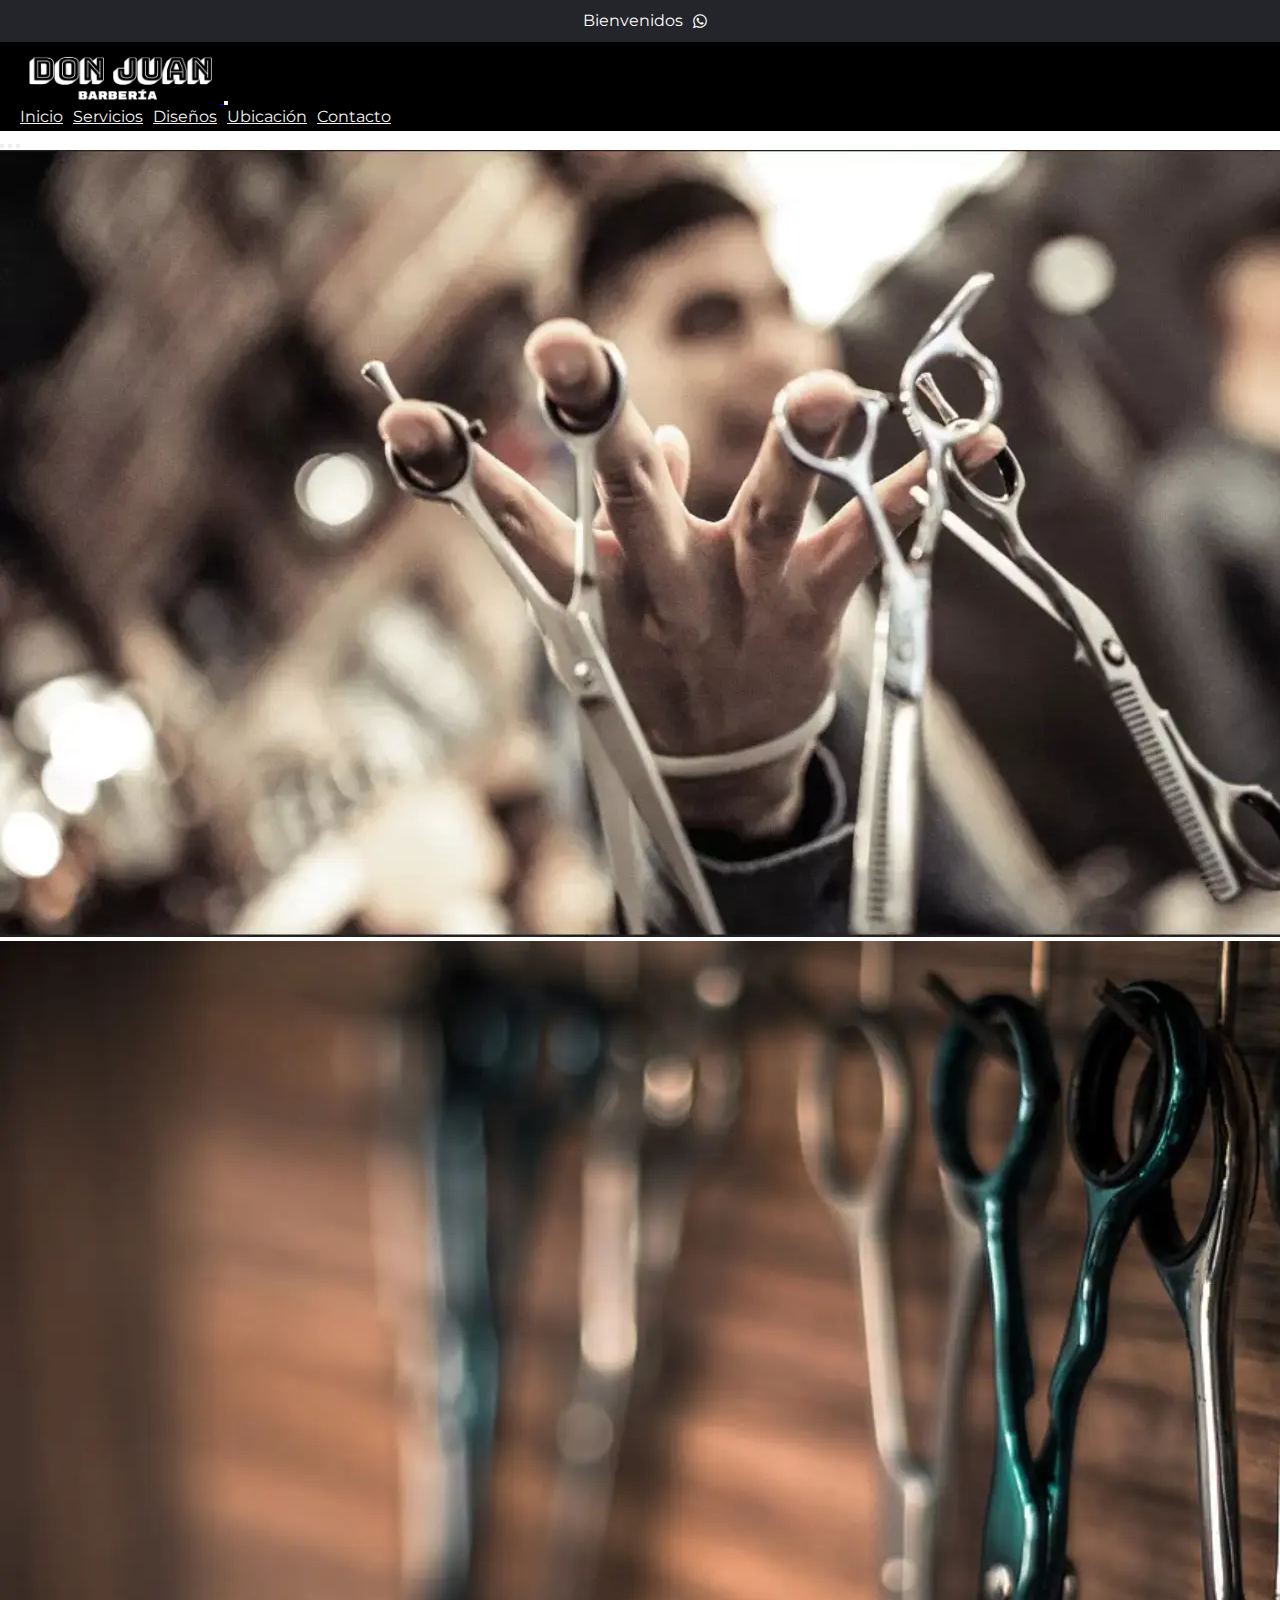
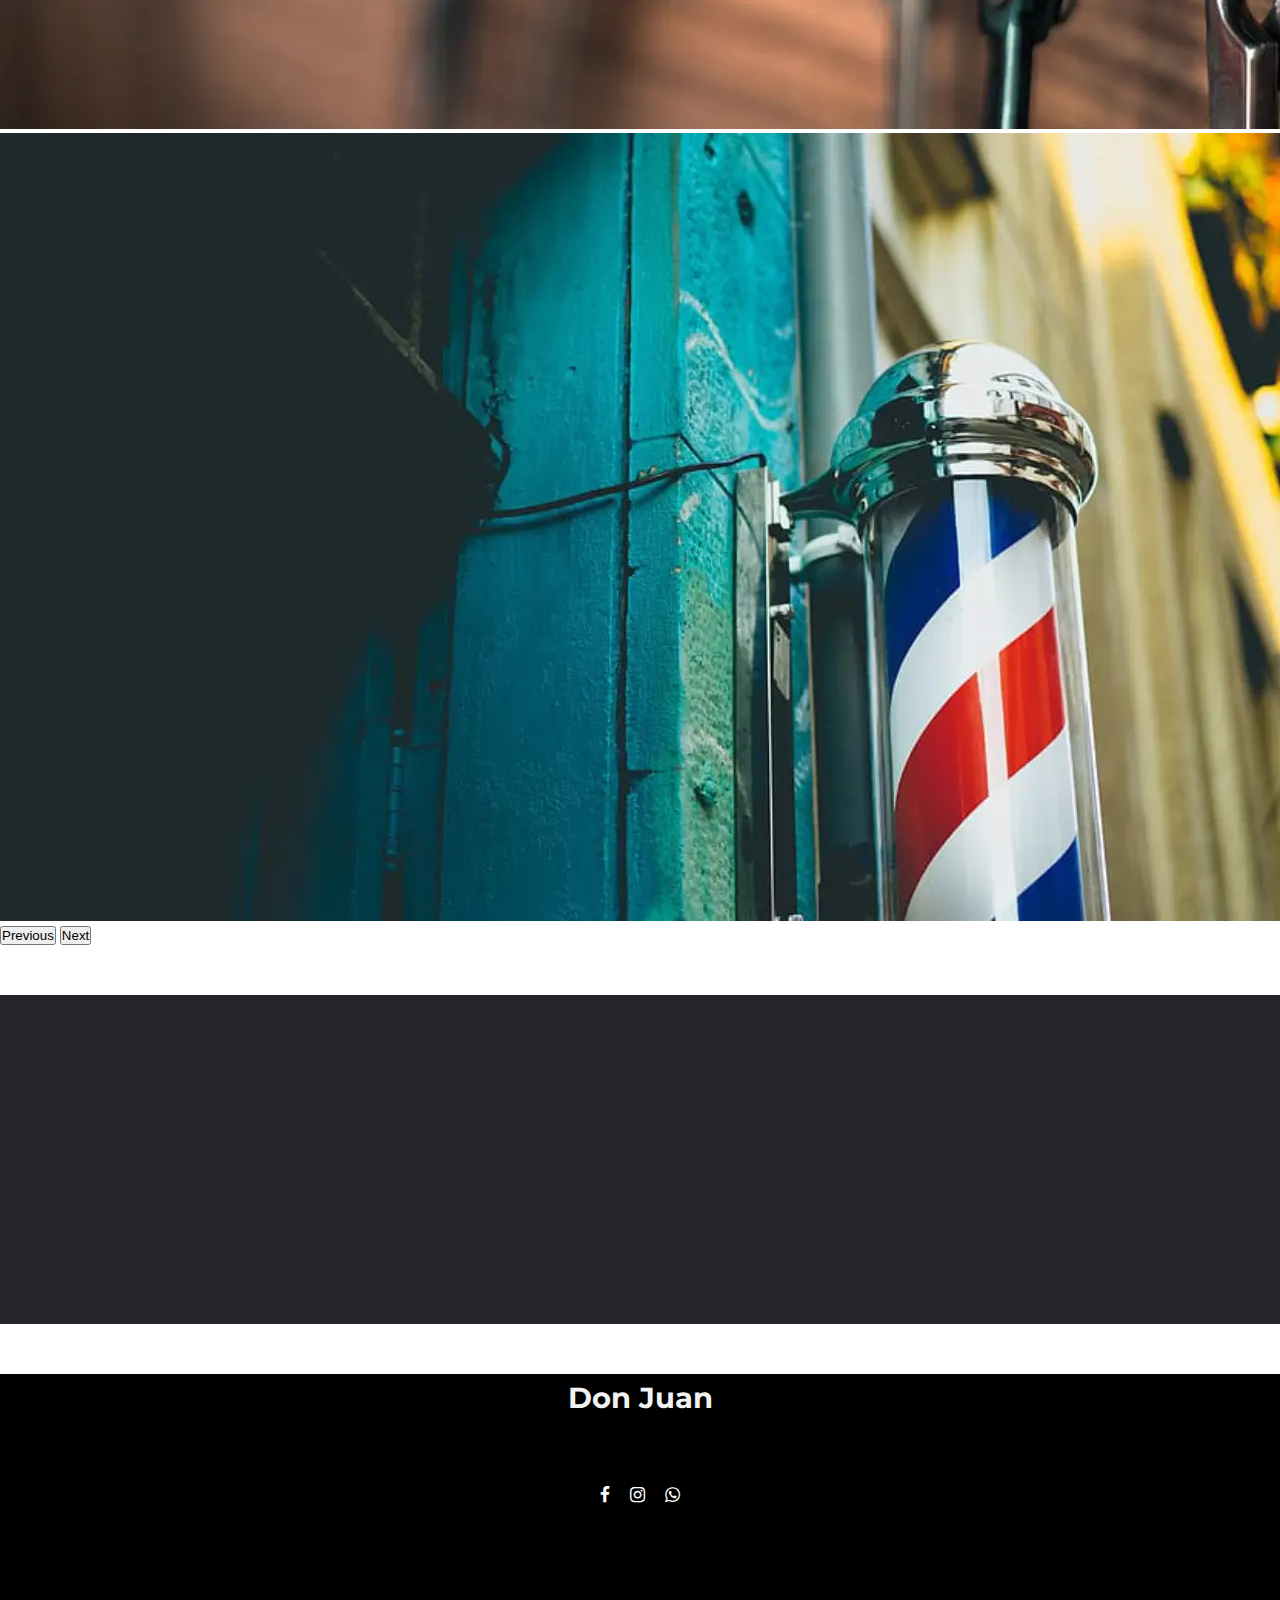
<file: index.html>
<!doctype html>
<html lang="en">
  <head>
    <!-- Required meta tags -->
    <meta charset="utf-8">
    <meta name="viewport" content="width=device-width, initial-scale=1">

    <!-- metas seo -->
    <meta name="description" content="Don Juan barbería & salón masculino. Desde 2015 dando el mejor servicio. Atendida por sus propios dueños.">
    <meta name="keywords" content="barbería tradicional, barba, pelo, tijeras, corte de pelo, salón masculino, degrade, fade, don juan, barber shop">
    <meta name="author" content="Nicolás Narvaez">
    <meta name="robots" content="index, follow"/>

    <!-- Bootstrap CS -->
    <link href="https://cdn.jsdelivr.net/npm/bootstrap@5.0.2/dist/css/bootstrap.min.css" rel="stylesheet" integrity="sha384-EVSTQN3/azprG1Anm3QDgpJLIm9Nao0Yz1ztcQTwFspd3yD65VohhpuuCOmLASjC" crossorigin="anonymous">

    <!-- mi css -->
    <link rel="stylesheet" href="css/estilo.css">
    <link rel="stylesheet" href="css/animate.css">
    <link rel="stylesheet" href="https://cdnjs.cloudflare.com/ajax/libs/font-awesome/4.7.0/css/font-awesome.min.css" />
    <title>Don Juan - Barbería & Salón Masculino.</title>
    <link rel="icon" href="images/favicon.jpeg">
  </head>
  <body>
    <div id="top-wlc" class="text-center py-0 text-secondary">
      <p>Bienvenidos</p><a href="https://api.whatsapp.com/message/JRHIRC2YO2OCG1?autoload=1&app_absent=0" target="_blank"><i class="fa fa-whatsapp"></i></a>
      </div>
    <!-- inicia nav -->
    <nav class="navbar navbar-expand-lg navbar-dark bg-black sticky-top" id="botonera">
      <div class="container">
        <a class="navbar-brand" href="index.html">
          <img src="./images/logo.webp" alt="logo barbería don juan">
        </a>
        <button class="navbar-toggler" type="button" data-bs-toggle="collapse" data-bs-target="#navbarSupportedContent" aria-controls="navbarSupportedContent" aria-expanded="false" aria-label="Toggle navigation">
          <span class="navbar-toggler-icon"></span>
        </button>
        <div class="collapse navbar-collapse" id="navbarSupportedContent">
          <ul class="navbar-nav ms-auto mb-2 mb-lg-0 nav__links">
            <li class="nav-item">
              <a class="nav-link active" aria-current="page" href="index.html">Inicio</a>
            </li>
            <li class="nav-item">
              <a class="nav-link" href="./views/servicios.html">Servicios</a>
            </li>
            <li class="nav-item">
              <a class="nav-link" href="./views/diseños.html">Diseños</a>
            </li>
            <li class="nav-item">
              <a class="nav-link" href="./views/ubicación.html">Ubicación</a>
            </li>
            <li class="nav-item">
              <a class="nav-link" href="./views/contacto.html">Contacto</a>
            </li>
              </ul>
            </li>
          </ul>
        </div>
      </div>
    </nav>
    <!-- ends nav -->

    <!-- inicia carousel -->
    <div id="carouselExampleIndicators" class="carousel slide" data-bs-ride="carousel">
      <div class="carousel-indicators">
        <button type="button" data-bs-target="#carouselExampleIndicators" data-bs-slide-to="0" class="active" aria-current="true" aria-label="Slide 1"></button>
        <button type="button" data-bs-target="#carouselExampleIndicators" data-bs-slide-to="1" aria-label="Slide 2"></button>
        <button type="button" data-bs-target="#carouselExampleIndicators" data-bs-slide-to="2" aria-label="Slide 3"></button>
      </div>
      <div class="carousel-inner">
        <div class="carousel-item active">
          <img src="images/hero-1.webp" class="d-block w-100" alt="shot manos de tijera">
        </div>
        <div class="carousel-item">
          <img src="images/hero-2.webp " class="d-block w-100" alt="colección de tijeras">
        </div>
        <div class="carousel-item">
          <img src="images/hero-3.webp" class="d-block w-100" alt="pole barbería don juan">
        </div>
      </div>
      <button class="carousel-control-prev" type="button" data-bs-target="#carouselExampleIndicators" data-bs-slide="prev">
        <span class="carousel-control-prev-icon" aria-hidden="true"></span>
        <span class="visually-hidden">Previous</span>
      </button>
      <button class="carousel-control-next" type="button" data-bs-target="#carouselExampleIndicators" data-bs-slide="next">
        <span class="carousel-control-next-icon" aria-hidden="true"></span>
        <span class="visually-hidden">Next</span>
      </button>
    </div>
    <!-- ends carousel -->

    <main class="bg-gray">
      <section class="py-3">
        <div class="caja">
          <h1 class="wow fadeInLeft text-center">Sobre Nosotros</h1>
          <div class="row">
            <p class="text-white wow fadeInRight">Don Juan abrío sus puertas en 2015. Desde entonces nos dedicamos a mejorar el estilo de todos nuestros clientes aplicando todas nuestras skills aprendidas, siempre estamos buscando la constante capacitación para brindar el mejor servicio y marcar tendencia, lo cual hace que hoy en día destaquemos como barbería tradicional. Caracterizamos por nuestros cortes clásicos, perfilados de barba y afeitada tradicional con navaja. No todo es tradi, nos gusta satisfacer siempre a nuestro cliente y llegar al resultado que el espera por eso siempre recibimos con los brazos abiertos nuevos desafios/estilos/propuestas que nos traen nuestros clientes para poner a prueba nuestras habilidades y creatividad. Nos ajustamos a la necesidad de nuestro cliente es por eso que contamos los mejores Hair Styling Products. Sin más preambulos, te invitamos a que te pases por nuestra Barber y dejes que la magía fluya de nuestras manos.</p>
            </div>
          </div>
        </div> <!-- ends container-->
      </section>
    </main>
    <footer class="bg-black py-3 text-center text-white">
      <div class="footer-content">
          <h3>Don Juan</h3>
          <p>Barbería - salón masculino.</p>
          <ul class="socials">
              <li><a href="https://www.facebook.com/barberiadonjuan1/" target="_blank"><i class="fa fa-facebook"></i></a></li>
              <li><a href="https://www.instagram.com/barberiadonjuan_" target="_blank"><i class="fa fa-instagram"></i></a></li>
              <li><a href="https://api.whatsapp.com/message/JRHIRC2YO2OCG1?autoload=1&app_absent=0" target="_blank"><i class="fa fa-whatsapp"></i></a></li>
          </ul>
      </div>
      <div class="footer-bottom">
          <p>copyright &copy;2022. derechos by <span>don juan</span></p>
      </div>
  </footer>

    <!-- Option 1: Bootstrap Bundle with Popper -->
    <script src="https://cdn.jsdelivr.net/npm/bootstrap@5.0.2/dist/js/bootstrap.bundle.min.js" integrity="sha384-MrcW6ZMFYlzcLA8Nl+NtUVF0sA7MsXsP1UyJoMp4YLEuNSfAP+JcXn/tWtIaxVXM" crossorigin="anonymous"></script>

    <!-- wow script -->
    <script src="js/wow.min.js"></script>
    <script>
    new WOW().init();
    </script>
  </body>
</html>
</file>
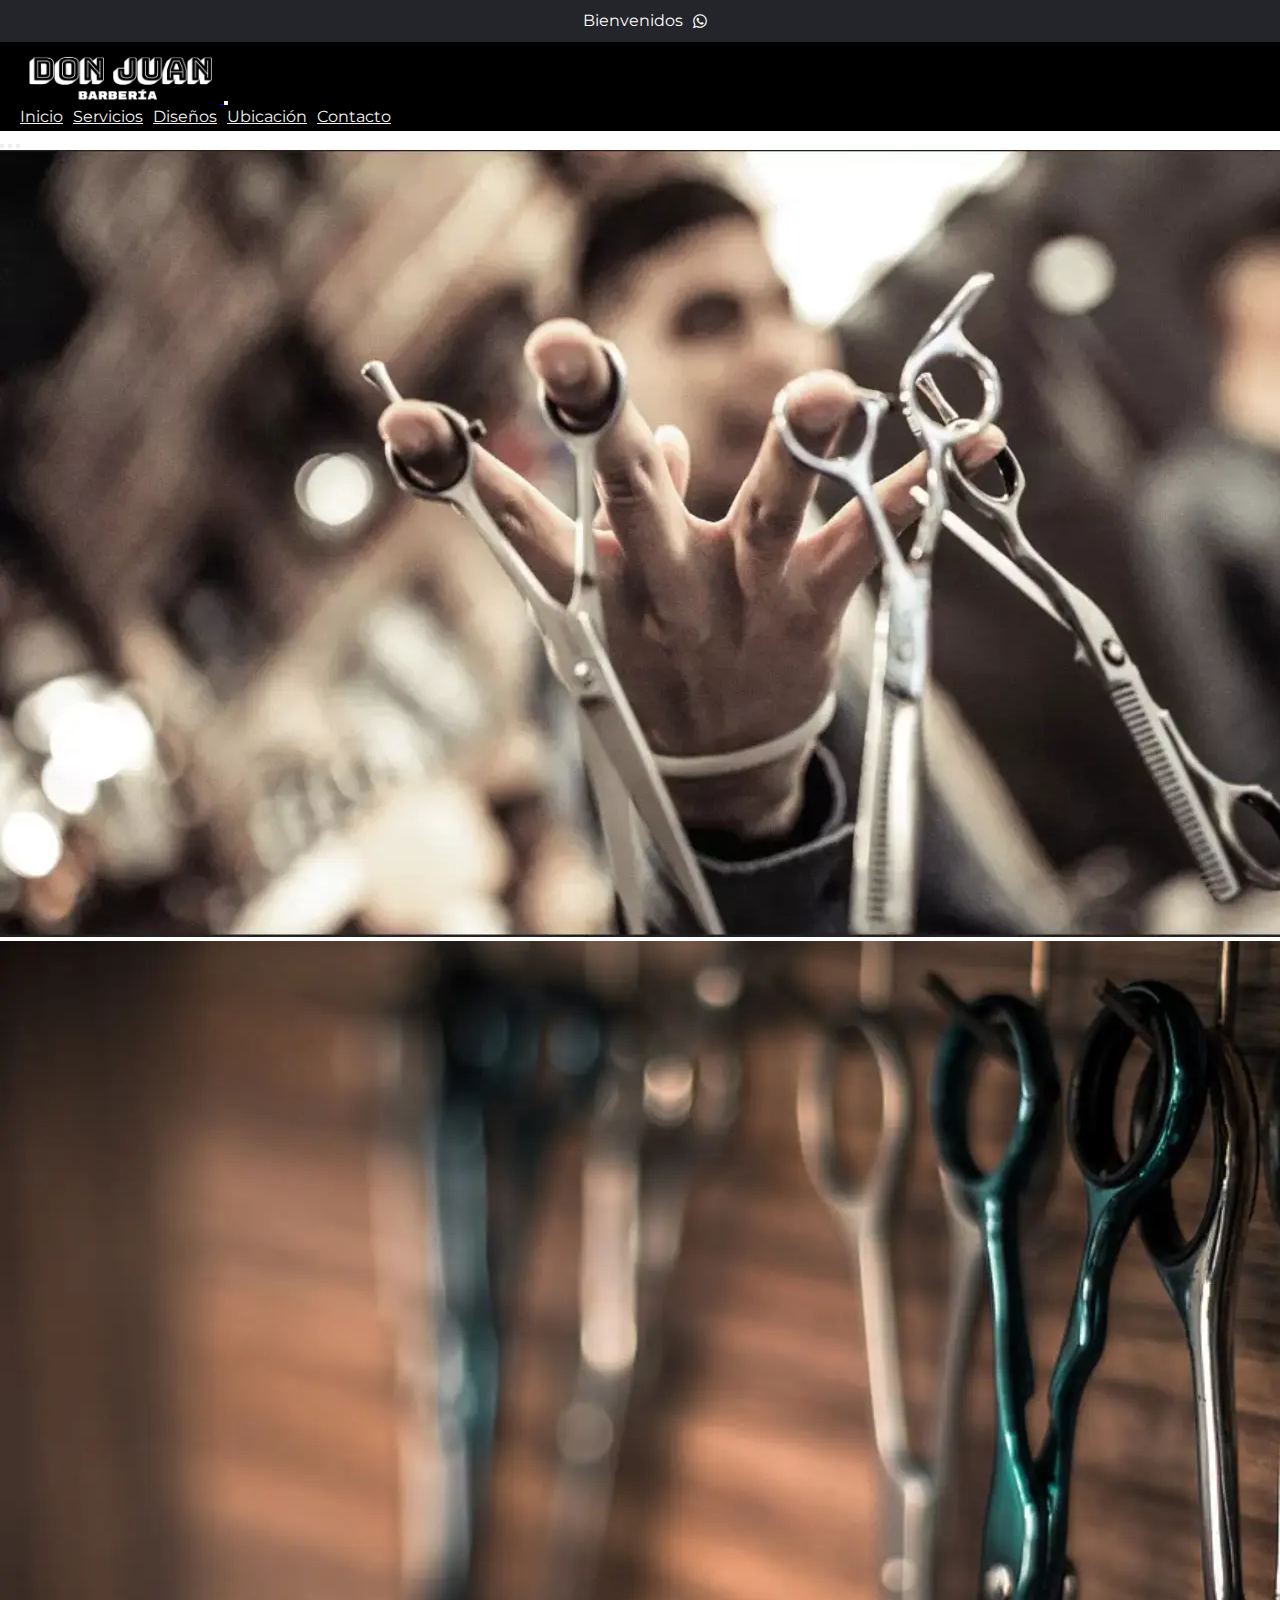
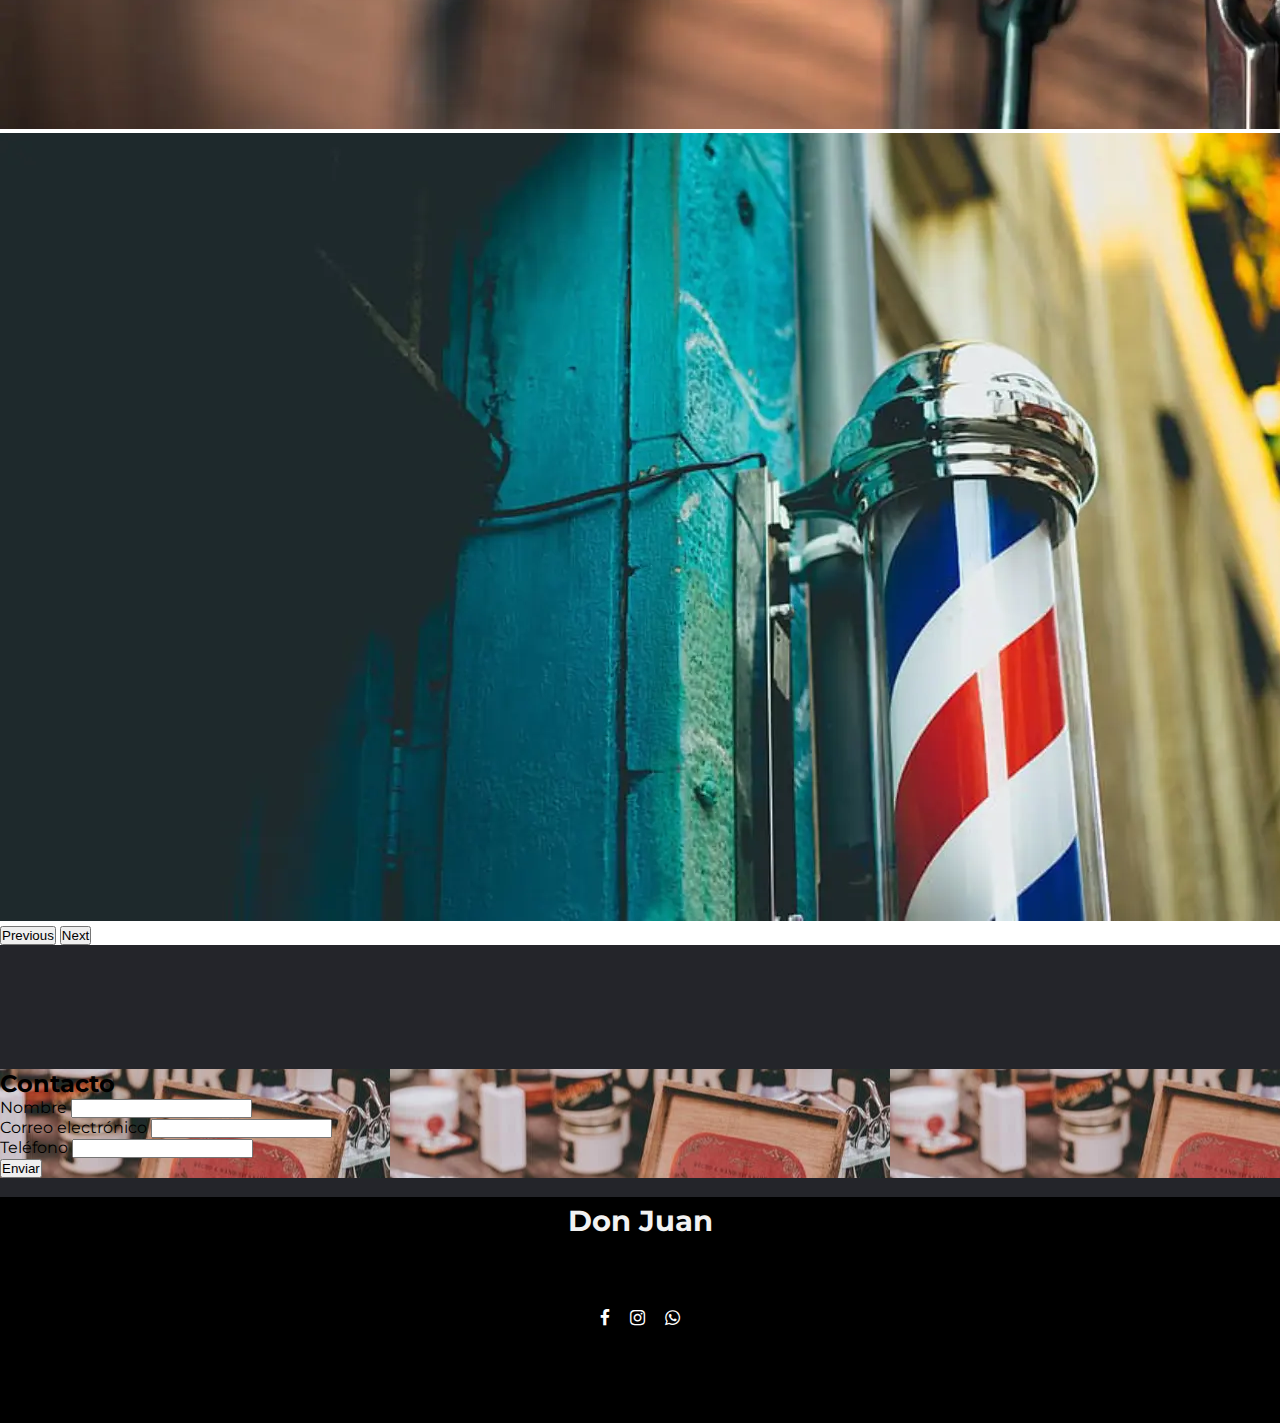
<file: views/contacto.html>
<!doctype html>
<html lang="en">
  <head>
    <!-- Required meta tags -->
    <meta charset="utf-8">
    <meta name="viewport" content="width=device-width, initial-scale=1">

    <!-- metas seo -->
    <meta name="description" content="Espacio abierto para que puedas reservar un turno, dejarnos una reseña, contactarnos para trabajar con nosotros o cualquier otro motivo. Su consulta no molesta.">
    <meta name="keywords" content="barbería tradicional, barba, pelo, tijeras, corte de pelo, salón masculino, degrade, fade, don juan, barber shop">
    <meta name="author" content="Nicolás Narvaez">
    <meta name="robots" content="index, follow"/>

    <!-- Bootstrap CS -->
    <link href="https://cdn.jsdelivr.net/npm/bootstrap@5.0.2/dist/css/bootstrap.min.css" rel="stylesheet" integrity="sha384-EVSTQN3/azprG1Anm3QDgpJLIm9Nao0Yz1ztcQTwFspd3yD65VohhpuuCOmLASjC" crossorigin="anonymous">    <!-- Required meta tags -->
    <meta charset="utf-8">
    <meta name="viewport" content="width=device-width, initial-scale=1">

    <!-- mi css -->
    <link rel="stylesheet" href="../css/estilo.css">
    <link rel="stylesheet" href="../css/animate.css">
    <link rel="stylesheet" href="https://cdnjs.cloudflare.com/ajax/libs/font-awesome/4.7.0/css/font-awesome.min.css" />
    <title>Contactanos, tu consulta no molesta! - Don Juan Barbería.</title>
    <link rel="icon" href="../images/favicon.jpeg">
  </head>
  <body>
    <div id="top-wlc" class="text-center py-0 text-secondary">
      <p>Bienvenidos</p><a href="https://api.whatsapp.com/message/JRHIRC2YO2OCG1?autoload=1&app_absent=0" target="_blank"><i class="fa fa-whatsapp"></i></a>
      </div>
    <!-- inicia nav -->
    <nav class="navbar navbar-expand-lg navbar-dark bg-black sticky-top" id="botonera">
      <div class="container">
        <a class="navbar-brand" href="../index.html">
          <img src="../images/logo.webp" class="logo" alt="logo barbería don juan">
        </a>
        <button class="navbar-toggler" type="button" data-bs-toggle="collapse" data-bs-target="#navbarSupportedContent" aria-controls="navbarSupportedContent" aria-expanded="false" aria-label="Toggle navigation">
          <span class="navbar-toggler-icon"></span>
        </button>
        <div class="collapse navbar-collapse" id="navbarSupportedContent">
          <ul class="navbar-nav ms-auto mb-2 mb-lg-0">
            <li class="nav-item">
              <a class="nav-link" aria-current="page" href="../index.html">Inicio</a>
            </li>
            <li class="nav-item">
              <a class="nav-link" href="../views/servicios.html">Servicios</a>
            </li>
            <li class="nav-item">
              <a class="nav-link" href="../views/diseños.html">Diseños</a>
            </li>
            <li class="nav-item">
              <a class="nav-link" href="../views/ubicación.html">Ubicación</a>
            </li>
            <li class="nav-item">
              <a class="nav-link active" href="../views/contacto.html">Contacto</a>
            </li>
              </ul>
            </li>
          </ul>
        </div>
      </div>
    </nav>
    <!-- ends nav -->

    <!-- inicia carousel -->
    <div id="carouselExampleIndicators" class="carousel slide" data-bs-ride="carousel">
      <div class="carousel-indicators">
        <button type="button" data-bs-target="#carouselExampleIndicators" data-bs-slide-to="0" class="active" aria-current="true" aria-label="Slide 1"></button>
        <button type="button" data-bs-target="#carouselExampleIndicators" data-bs-slide-to="1" aria-label="Slide 2"></button>
        <button type="button" data-bs-target="#carouselExampleIndicators" data-bs-slide-to="2" aria-label="Slide 3"></button>
      </div>
      <div class="carousel-inner">
        <div class="carousel-item active">
          <img src="../images/hero-1.webp" class="d-block w-100" alt="shot manos de tijera">
        </div>
        <div class="carousel-item">
          <img src="../images/hero-2.webp" class="d-block w-100" alt="colección de tijeras">
        </div>
        <div class="carousel-item">
          <img src="../images/hero-3.webp" class="d-block w-100" alt="pole barbería don juan">
        </div>
      </div>
      <button class="carousel-control-prev" type="button" data-bs-target="#carouselExampleIndicators" data-bs-slide="prev">
        <span class="carousel-control-prev-icon" aria-hidden="true"></span>
        <span class="visually-hidden">Previous</span>
      </button>
      <button class="carousel-control-next" type="button" data-bs-target="#carouselExampleIndicators" data-bs-slide="next">
        <span class="carousel-control-next-icon" aria-hidden="true"></span>
        <span class="visually-hidden">Next</span>
      </button>
    </div>
    <!-- ends carousel -->
    <main class="bg-gray">
<!-- contacto -->
        <H1 class="text-center wow fadeInLeft">Reserva tu turno</H1>
        <div class="container w-75 bg-contacto rounded shadow">
            <div class="row align-items-stretch">
                <div class="col bg-contacto d-none d-lg-block col-md-5 col-lg-5 col-xl-6 col-sm-12 rounded">

                </div>
                <div class="col bg-white p-5 rounded-end">
                    <h2 class="fw-bold text-center py-5">Contacto</h2>

                    <!-- form -->
                    <form action="../views/404.html">
                        <div class="mb-4">
                            <label for="text" class="form-label">Nombre</label>
                            <input type="text" class="form-control" name="text">
                        </div>
                        <div class="mb-4">
                            <label for="email" class="form-label">Correo electrónico</label>
                            <input type="email" class="form-control" name="email">
                        </div>
                        <div class="mb-4">
                            <label for="number" class="form-label">Teléfono</label>
                            <input type="number" class="form-control" name="number">
                        </div>
                        <div class="d-grid mb-3">
                            <button type="submit" class="btn btn-primary">Enviar</button>
                        </div>

                    </form>
                </div>
            </div>
          </div>
          <br>
<!-- ends contacto -->
    </main>
    <footer class="bg-black py-3 text-center text-white text-ppercase">
        <div class="footer-content">
            <h3>Don Juan</h3>
            <p>Barbería - salón masculino.</p>
            <ul class="socials">
                <li><a href="https://www.facebook.com/barberiadonjuan1/" target="_blank"><i class="fa fa-facebook"></i></a></li>
                <li><a href="https://www.instagram.com/barberiadonjuan_" target="_blank"><i class="fa fa-instagram"></i></a></li>
                <li><a href="https://api.whatsapp.com/message/JRHIRC2YO2OCG1?autoload=1&app_absent=0" target="_blank"><i class="fa fa-whatsapp"></i></a></li>
            </ul>
        </div>
        <div class="footer-bottom">
            <p>copyright &copy;2022. derechos by <span>don juan</span></p>
        </div>
    </footer>
  
      <!-- Option 1: Bootstrap Bundle with Popper -->
      <script src="https://cdn.jsdelivr.net/npm/bootstrap@5.0.2/dist/js/bootstrap.bundle.min.js" integrity="sha384-MrcW6ZMFYlzcLA8Nl+NtUVF0sA7MsXsP1UyJoMp4YLEuNSfAP+JcXn/tWtIaxVXM" crossorigin="anonymous"></script>
  
      <!-- wow script -->
      <script src="../js/wow.min.js"></script>
      <script>
      new WOW().init();
      </script>
    </body>
  </html>
</file>
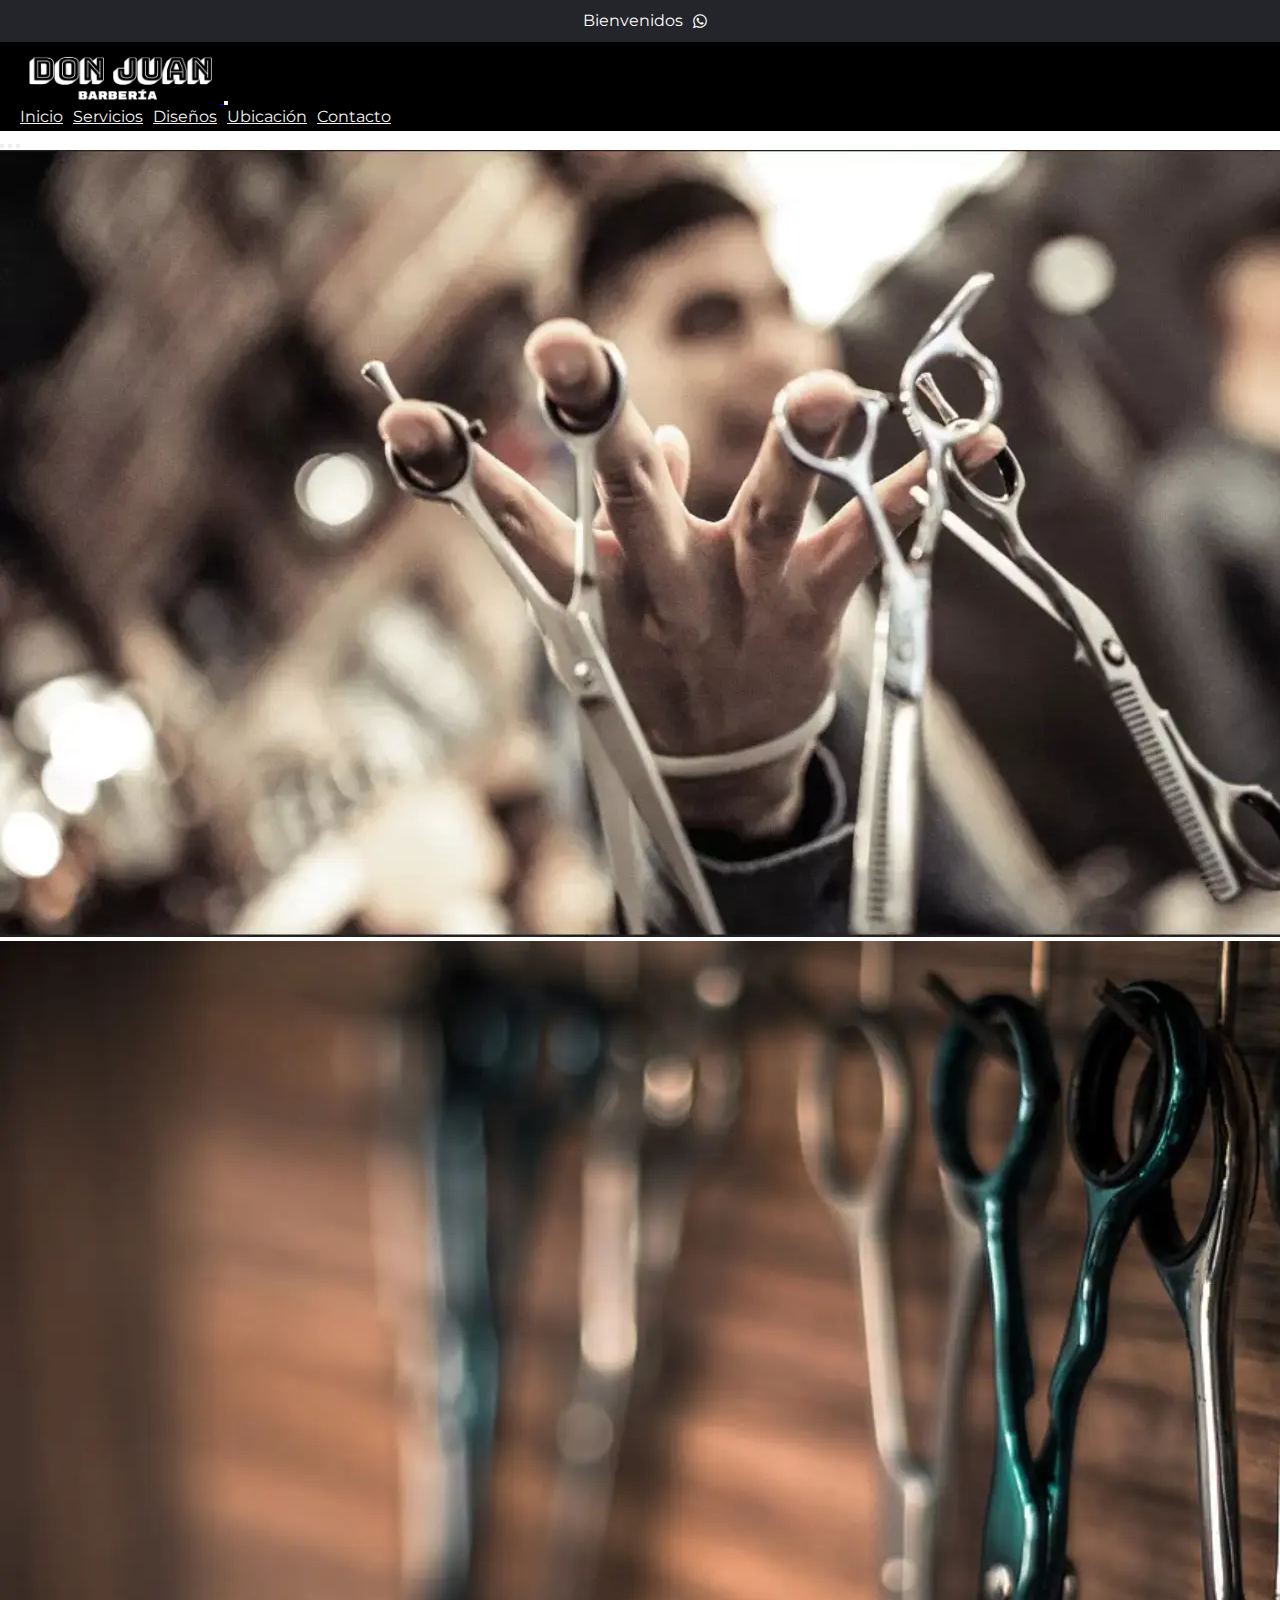
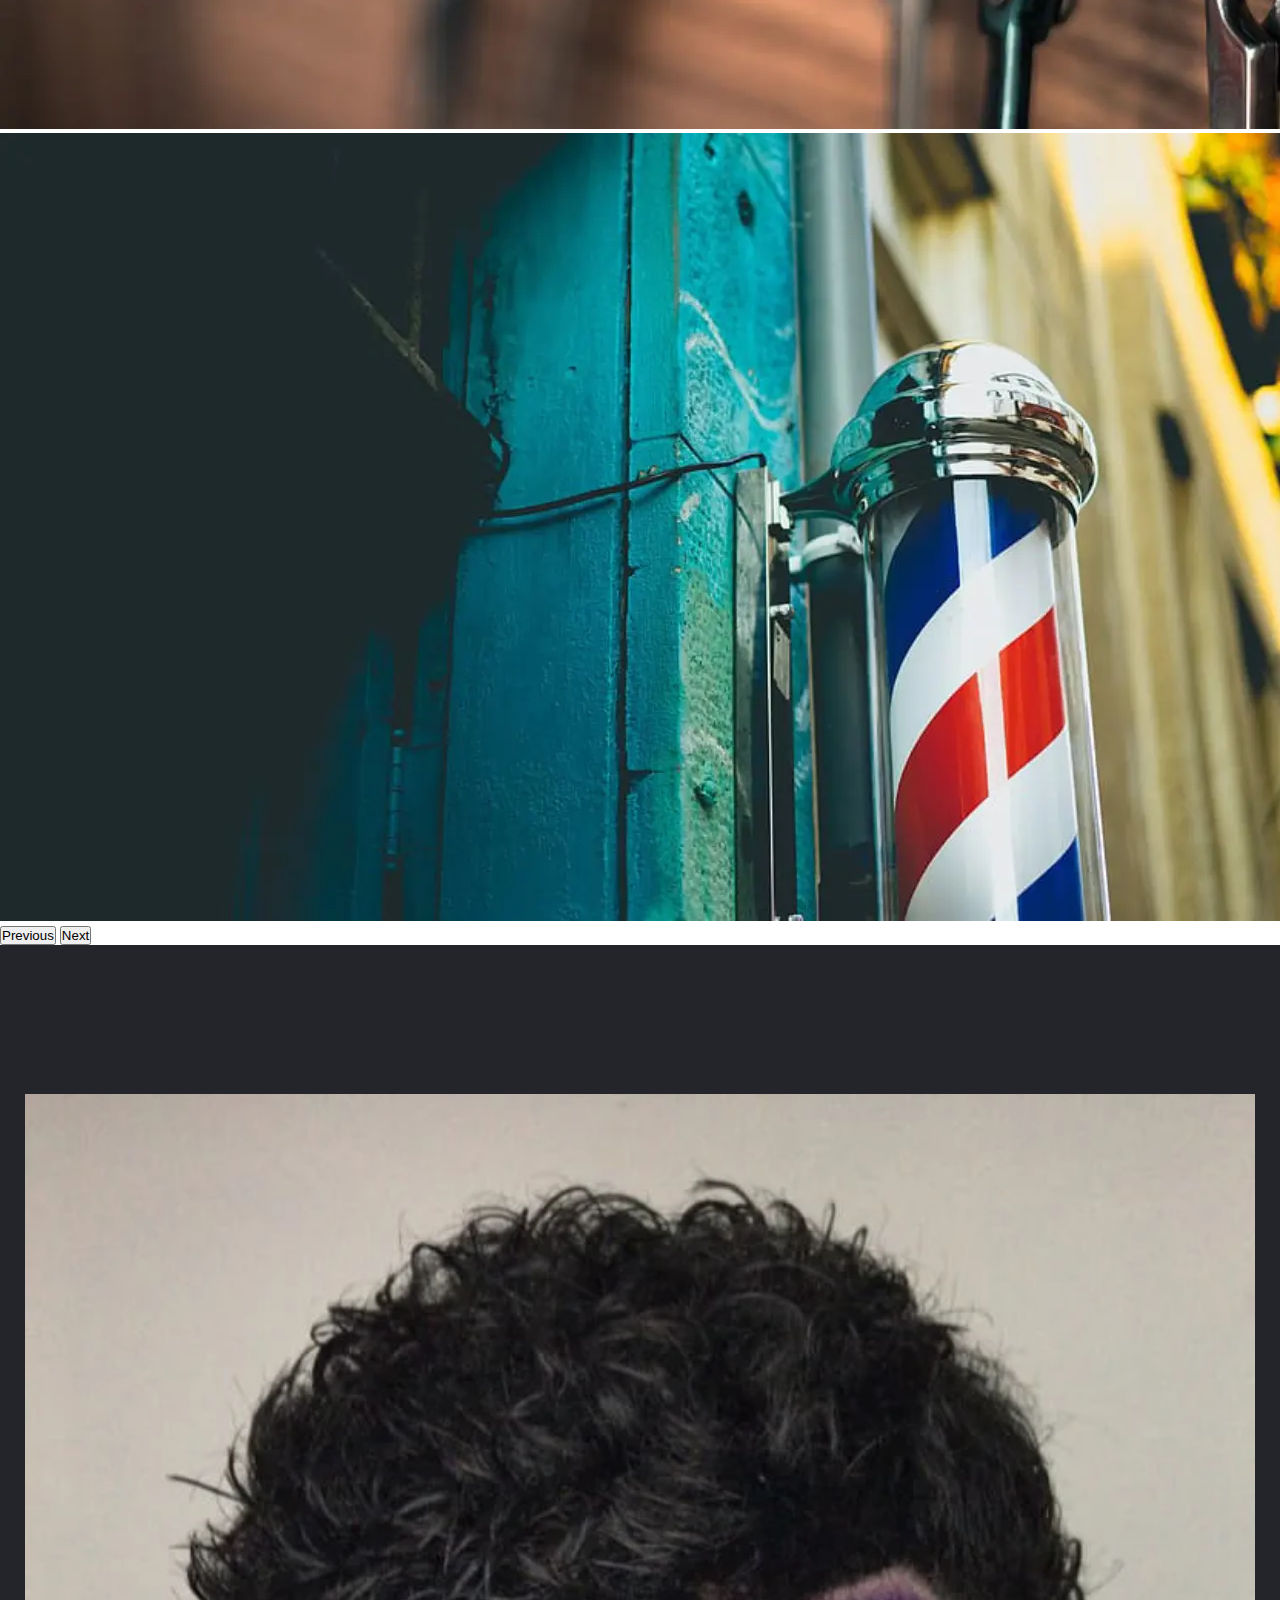
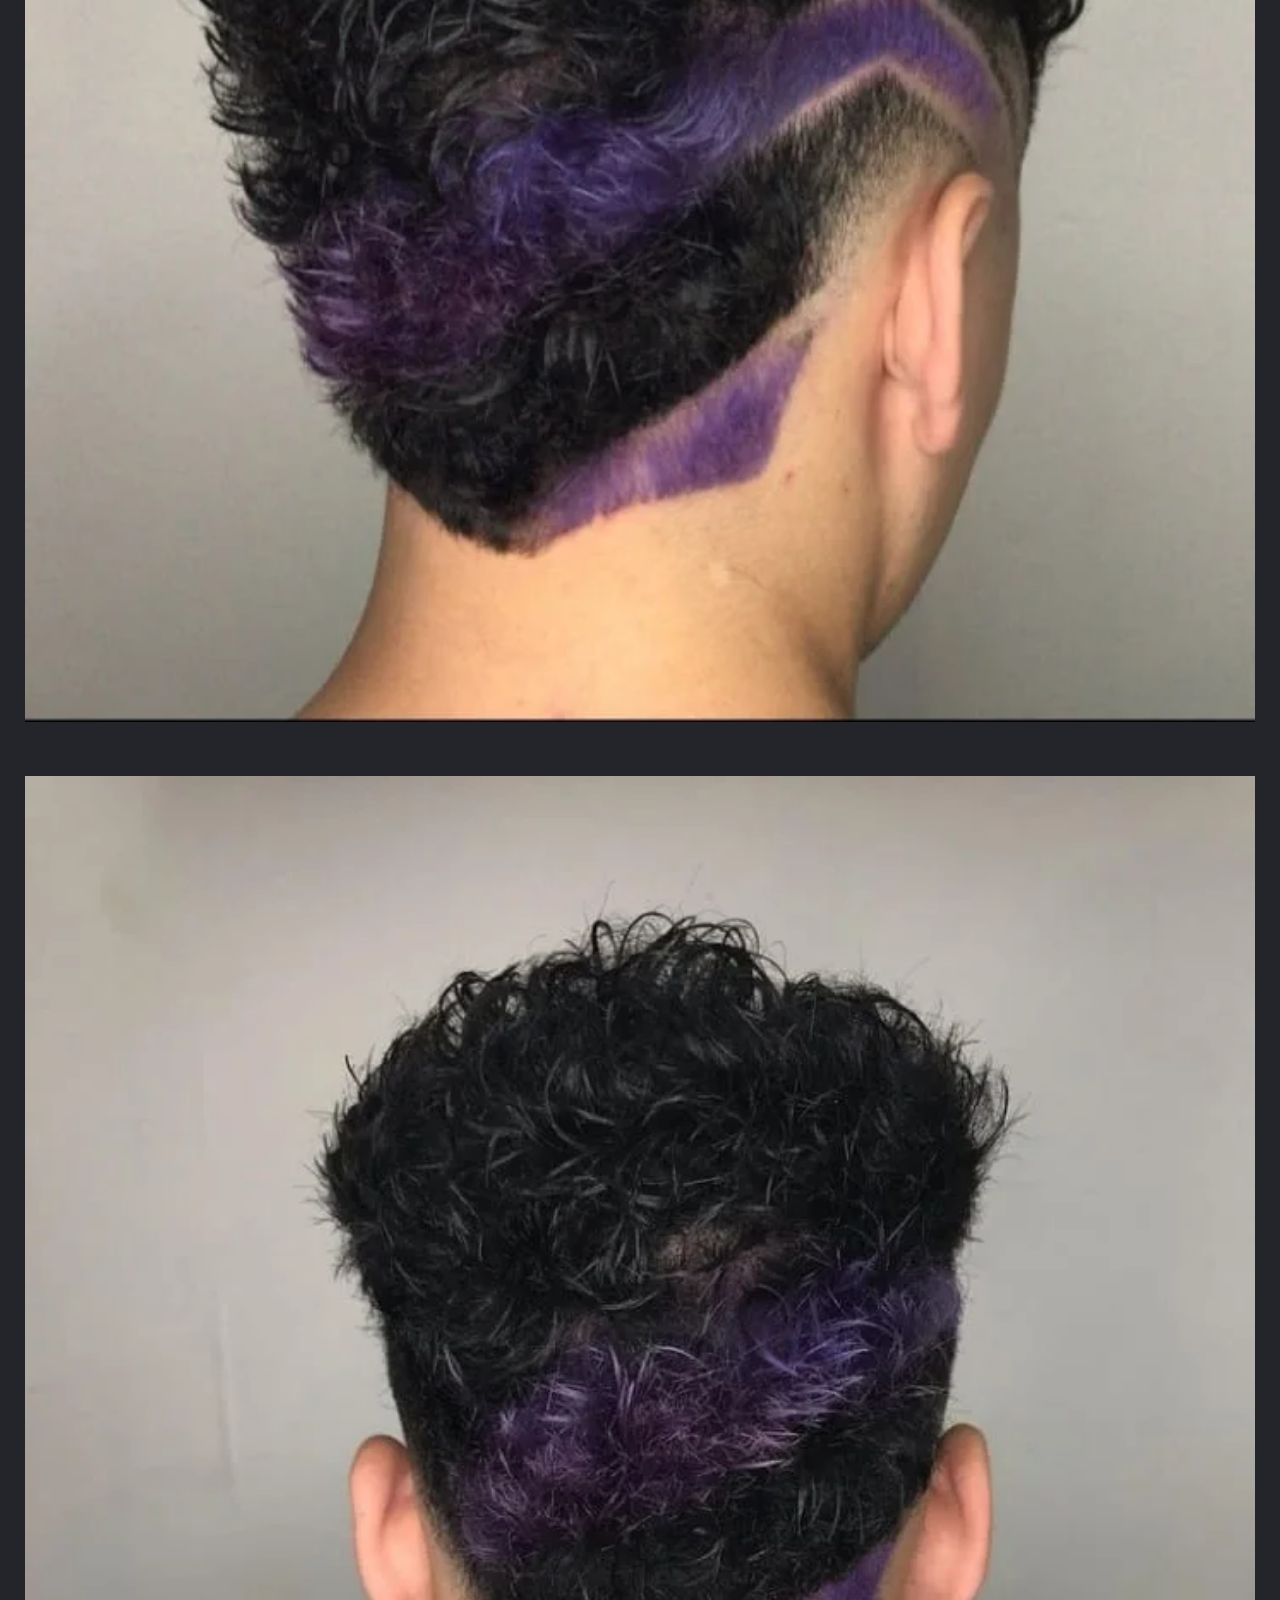
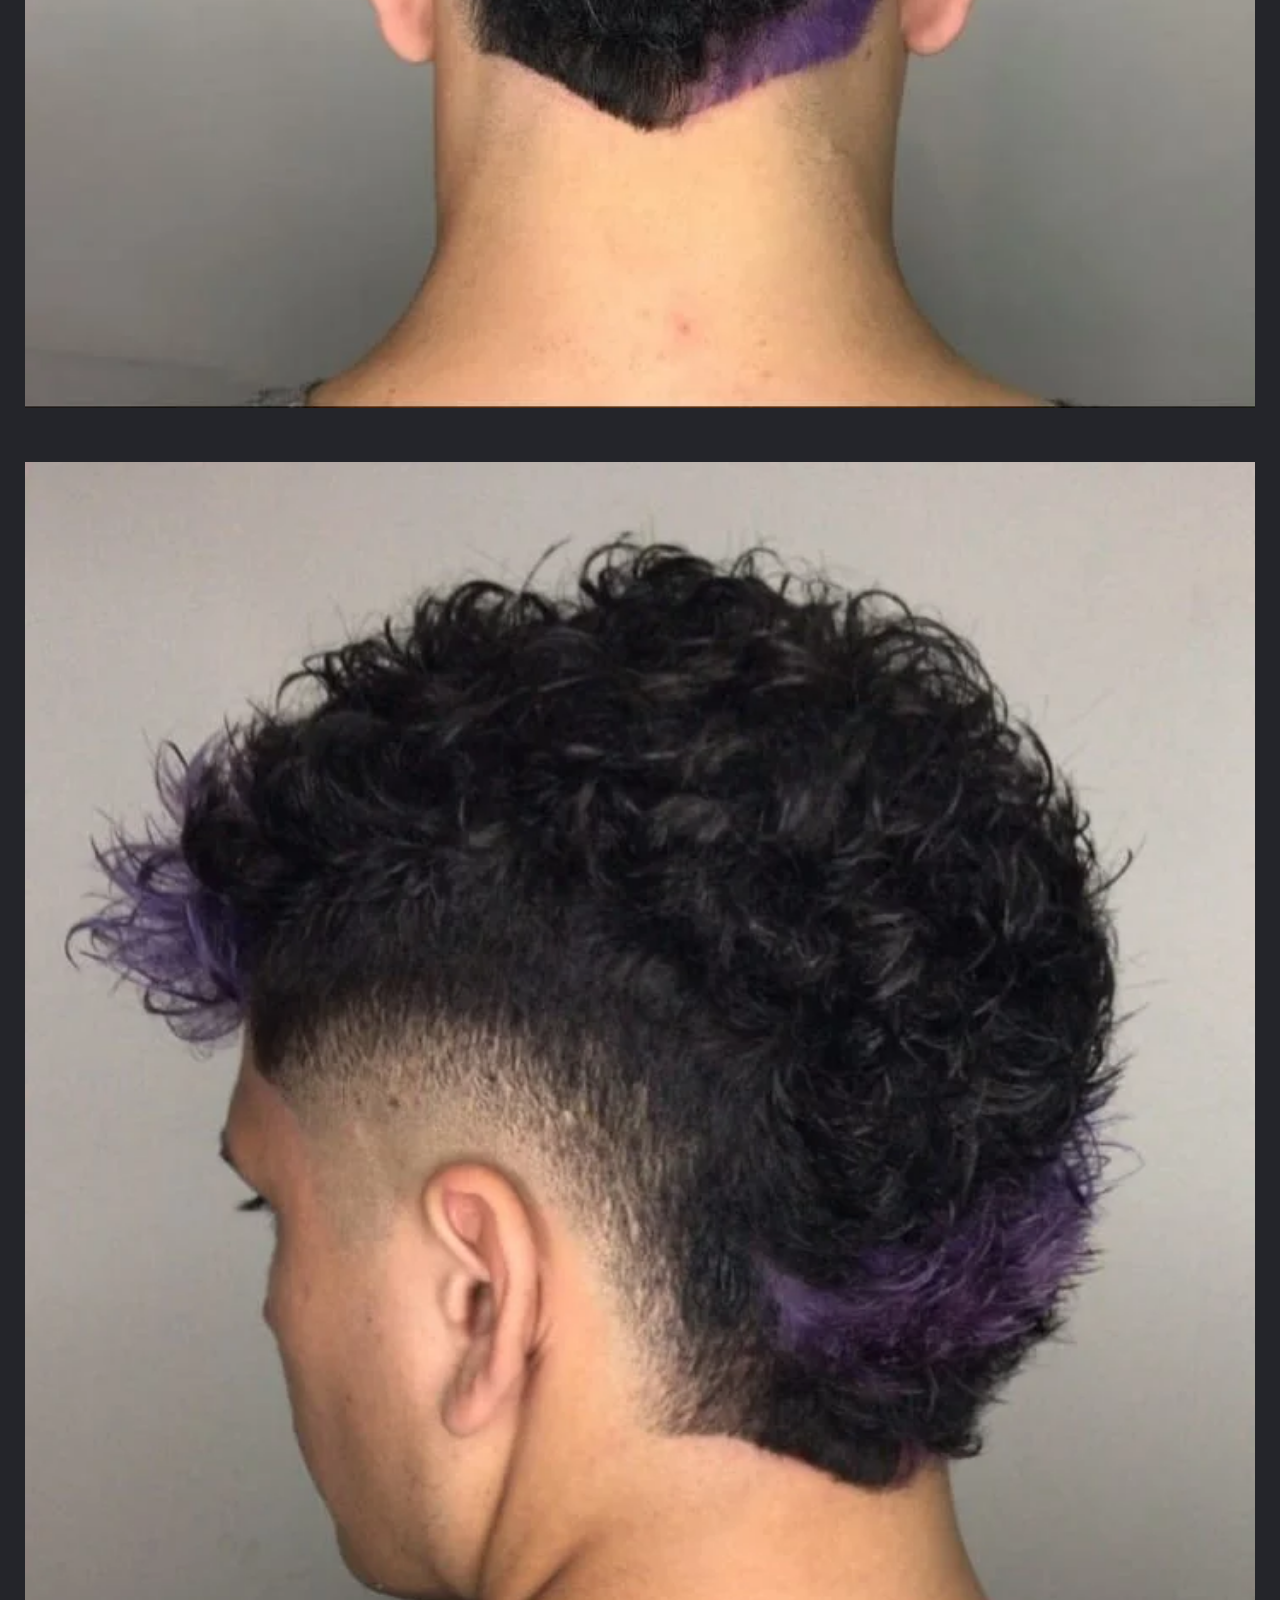
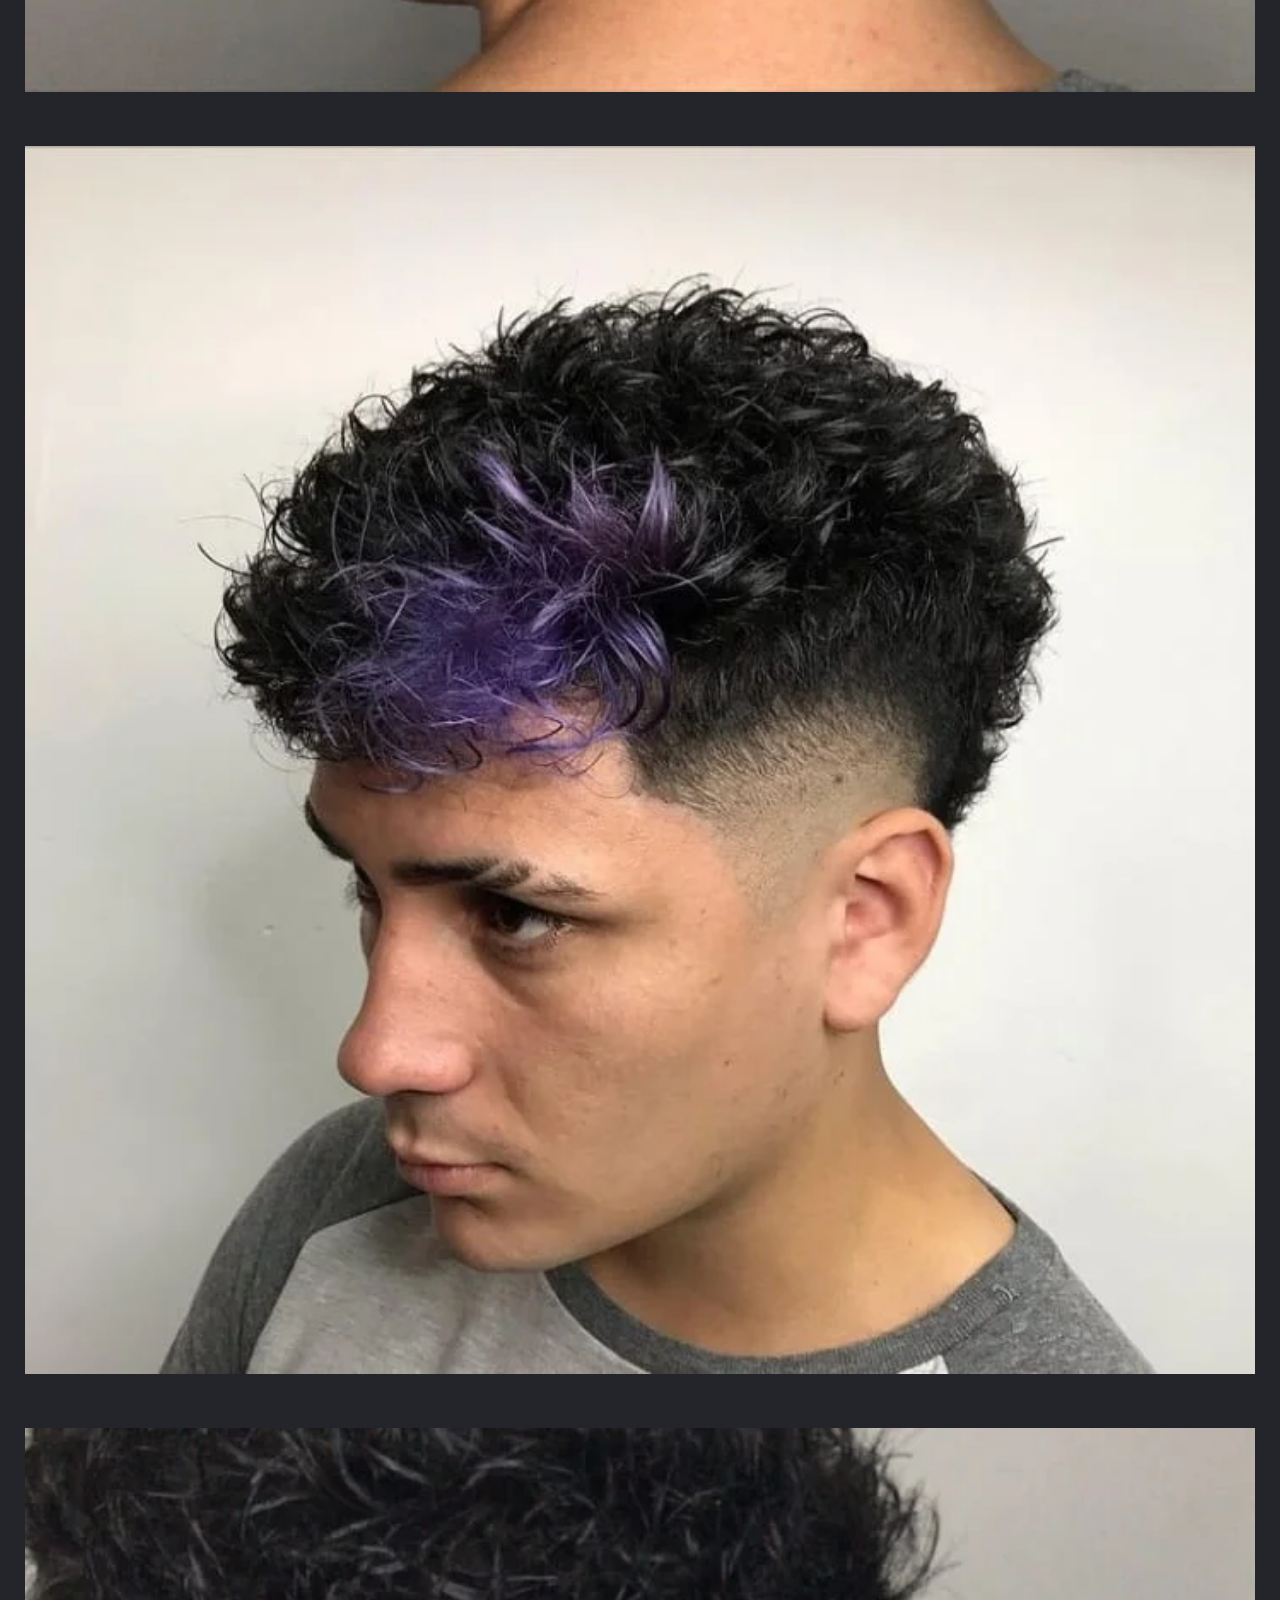
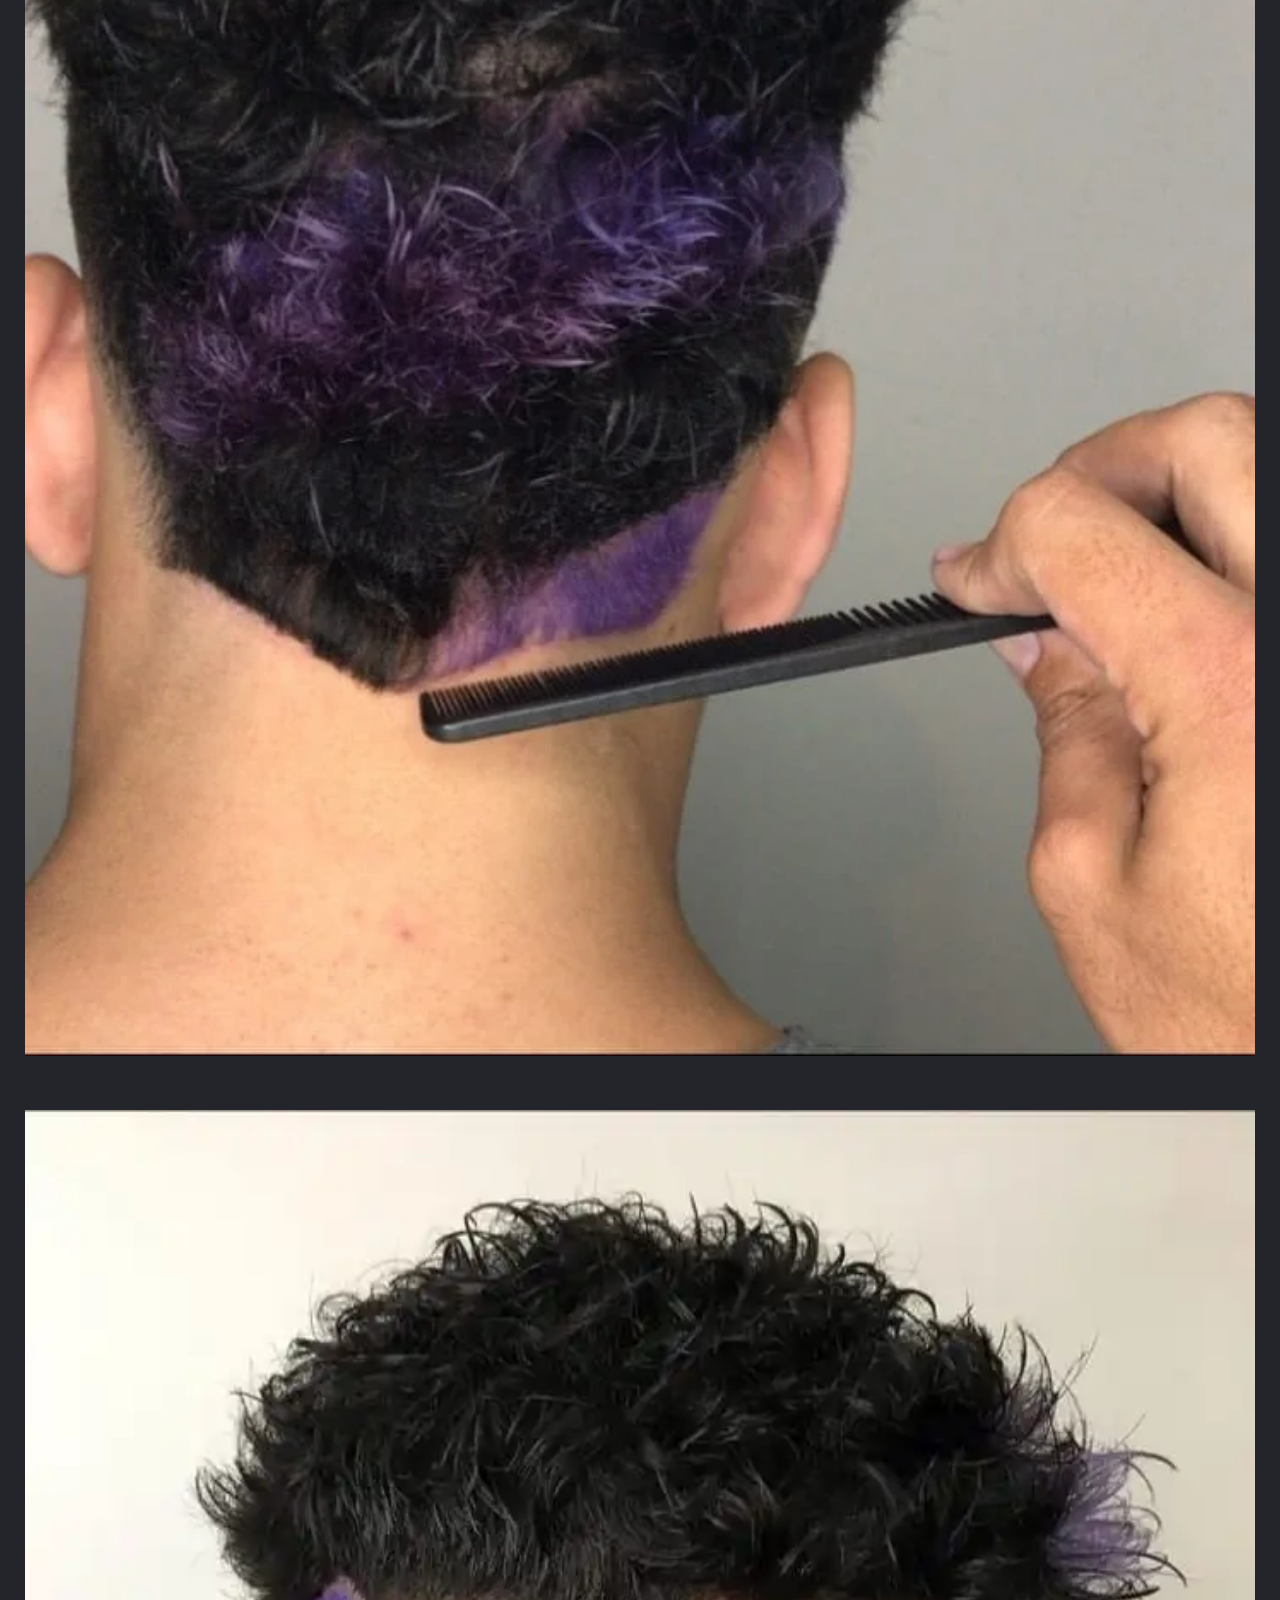
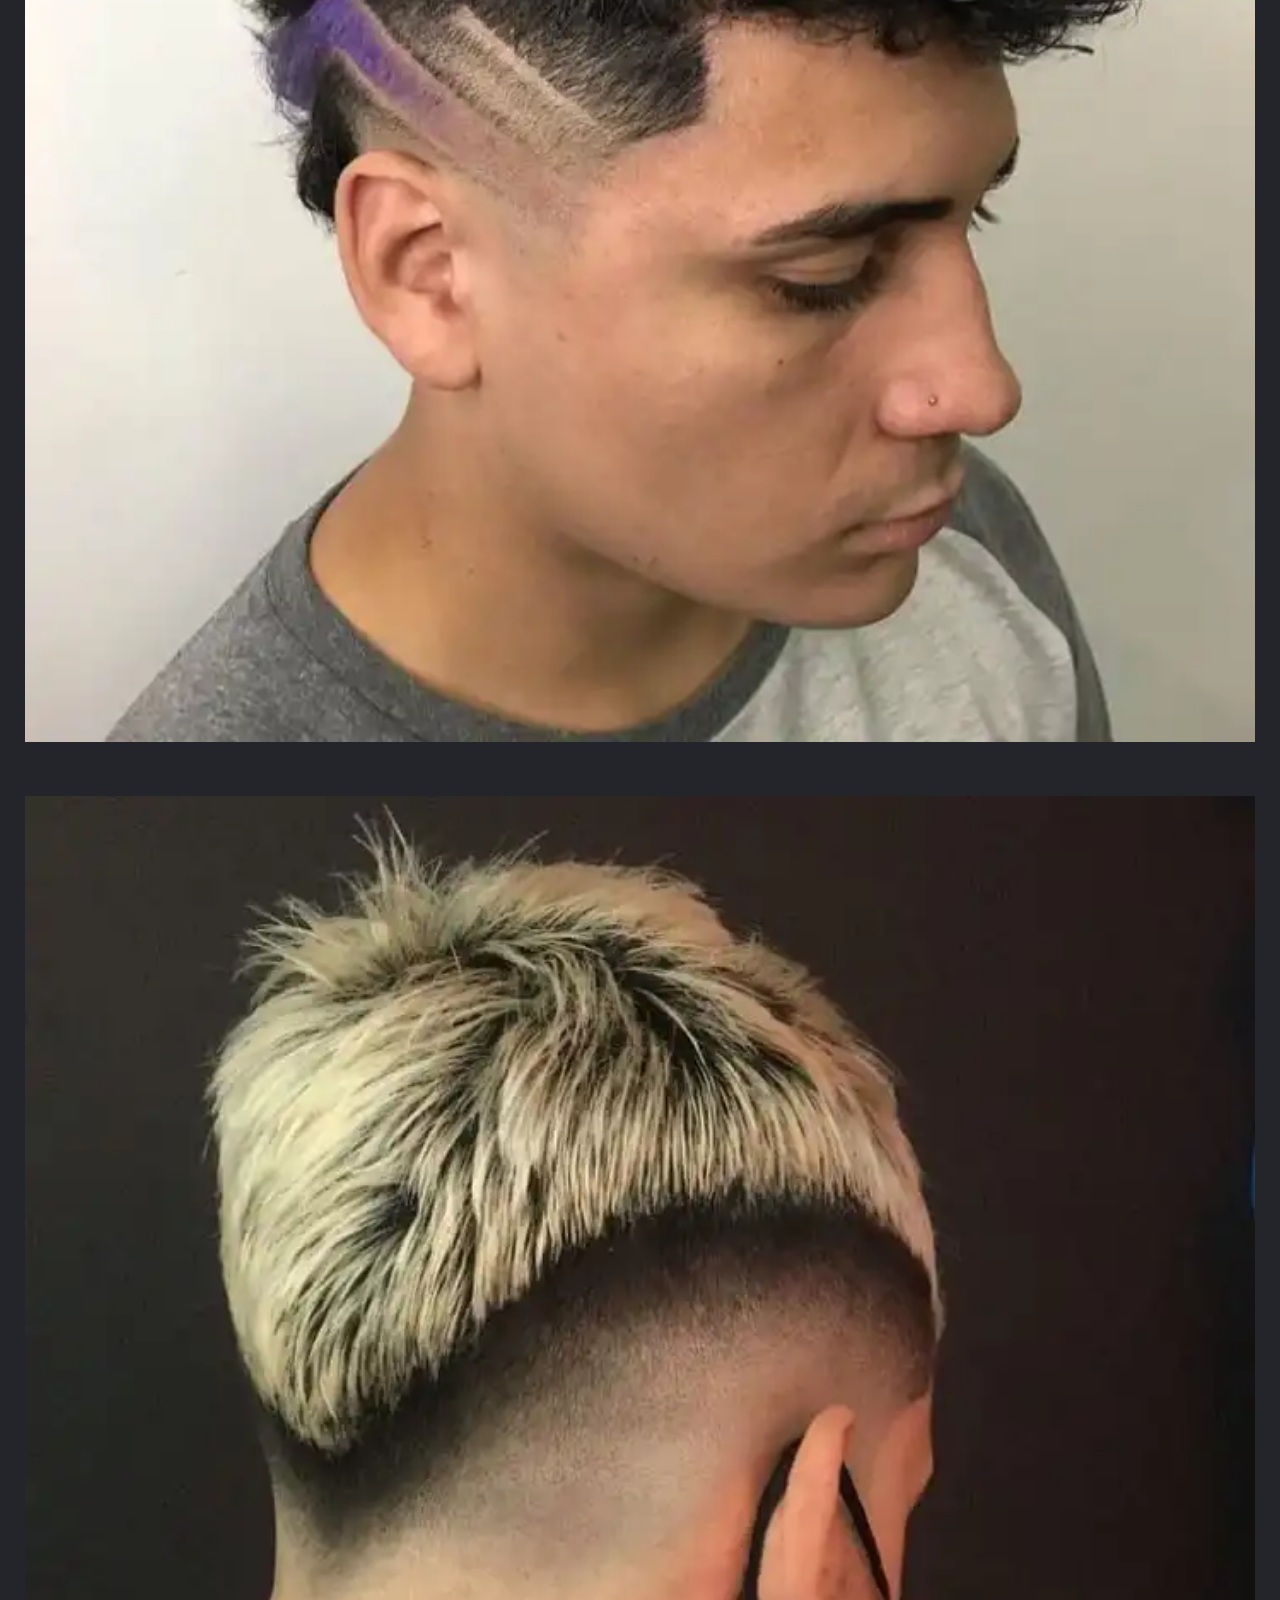
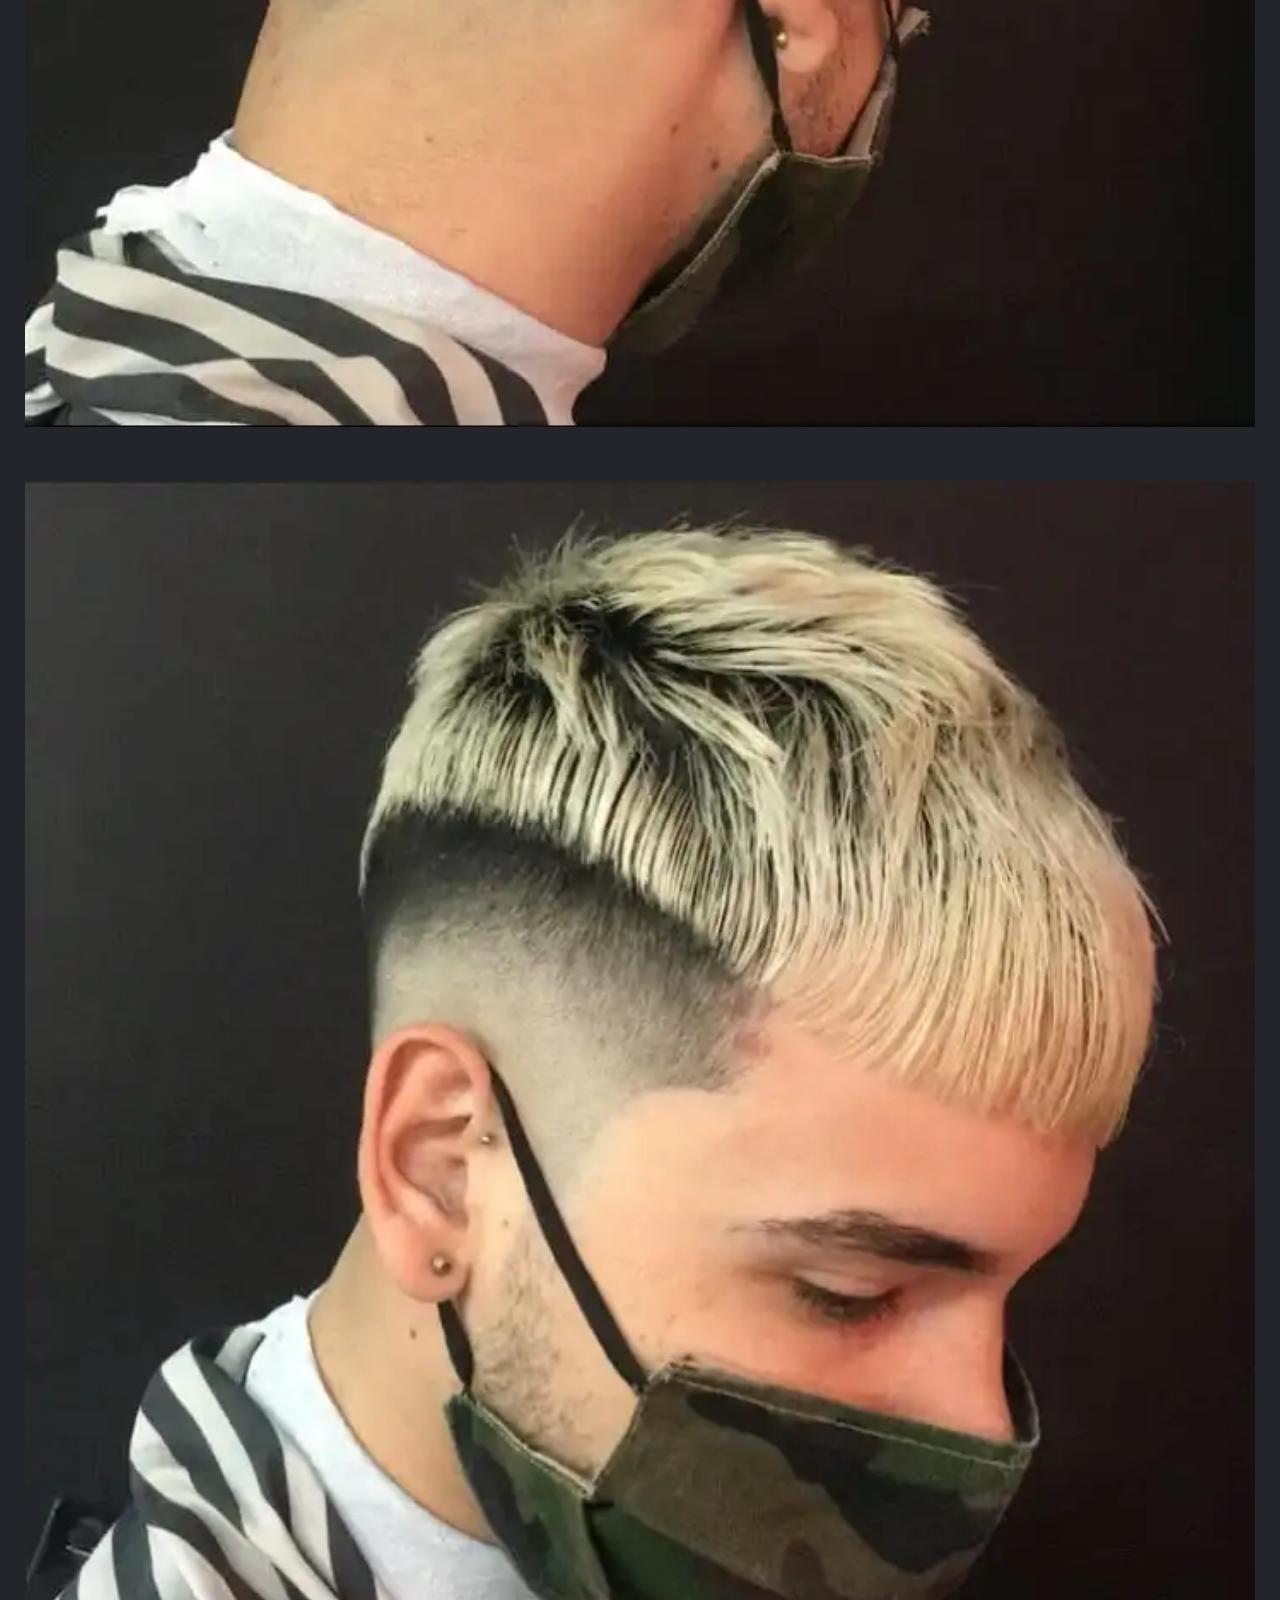
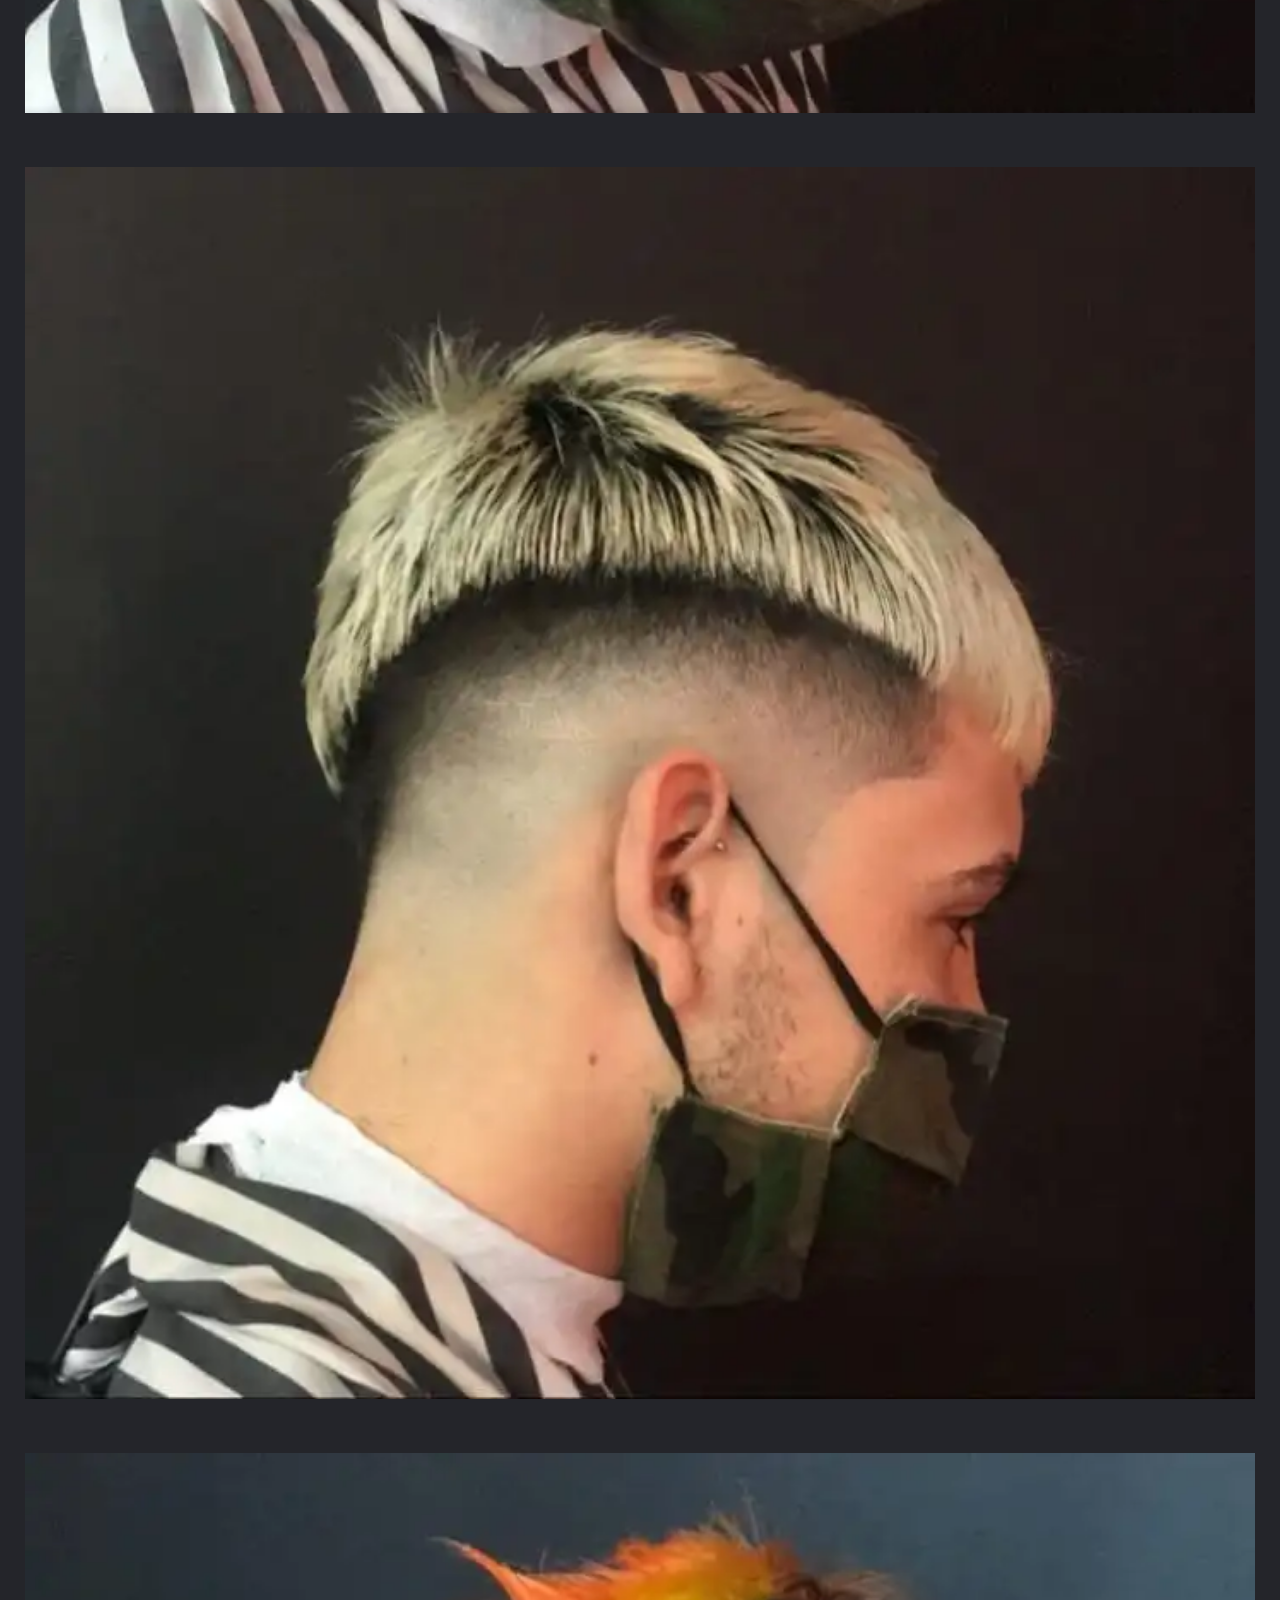
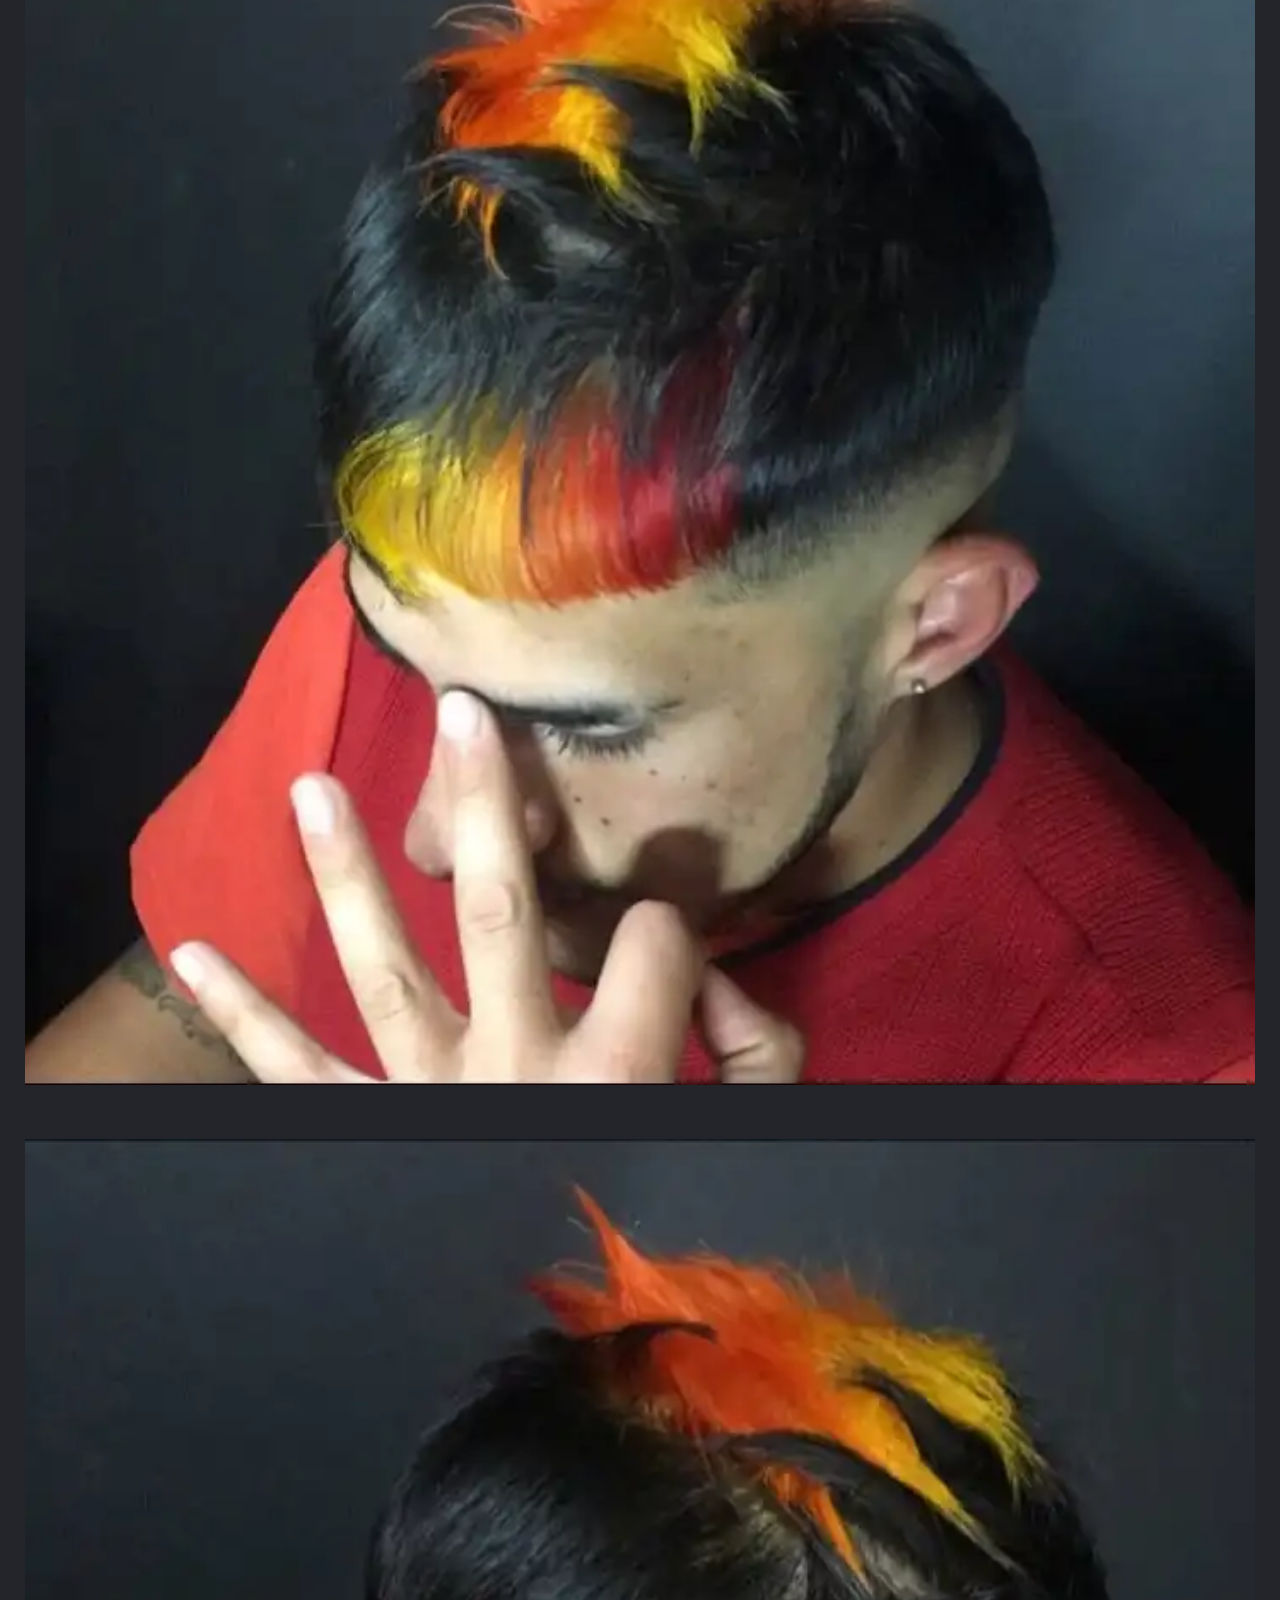
<file: views/diseños.html>
<!doctype html>
<html lang="en">
  <head>
    <!-- Required meta tags -->
    <meta charset="utf-8">
    <meta name="viewport" content="width=device-width, initial-scale=1">

    <!-- metas seo -->
    <meta name="description" content="Un poco de lo que hacemos en Don Juan, desde los cortes más tradicionales a los deseños más innovadores.">
    <meta name="keywords" content="barbería tradicional, barba, pelo, tijeras, corte de pelo, salón masculino, degrade, fade, don juan, barber shop">
    <meta name="author" content="Nicolás Narvaez">
    <meta name="robots" content="index, follow"/>

    <!-- Bootstrap CS -->
    <link href="https://cdn.jsdelivr.net/npm/bootstrap@5.0.2/dist/css/bootstrap.min.css" rel="stylesheet" integrity="sha384-EVSTQN3/azprG1Anm3QDgpJLIm9Nao0Yz1ztcQTwFspd3yD65VohhpuuCOmLASjC" crossorigin="anonymous">
    
    <!-- mi css -->
    <link rel="stylesheet" href="../css/estilo.css">
    <link rel="stylesheet" href="../css/animate.css">
    <link rel="stylesheet" href="https://cdnjs.cloudflare.com/ajax/libs/font-awesome/4.7.0/css/font-awesome.min.css" />
    <title>Fotos de nuestros trabajos! - Don Juan Barbería.</title>
    <link rel="icon" href="../images/favicon.jpeg">
  </head>
  <body>
    <div id="top-wlc" class="text-center py-0 text-secondary">
      <p>Bienvenidos</p><a href="https://api.whatsapp.com/message/JRHIRC2YO2OCG1?autoload=1&app_absent=0" target="_blank"><i class="fa fa-whatsapp"></i></a>
      </div>
    <!-- inicia nav -->
    <nav class="navbar navbar-expand-lg navbar-dark bg-black sticky-top" id="botonera">
      <div class="container">
        <a class="navbar-brand" href="../index.html">
          <img src="../images/logo.webp" class="logo" alt="logo barbería don juan">
        </a>
        <button class="navbar-toggler" type="button" data-bs-toggle="collapse" data-bs-target="#navbarSupportedContent" aria-controls="navbarSupportedContent" aria-expanded="false" aria-label="Toggle navigation">
          <span class="navbar-toggler-icon"></span>
        </button>
        <div class="collapse navbar-collapse" id="navbarSupportedContent">
          <ul class="navbar-nav ms-auto mb-2 mb-lg-0">
            <li class="nav-item">
              <a class="nav-link" aria-current="page" href="../index.html">Inicio</a>
            </li>
            <li class="nav-item">
              <a class="nav-link" href="../views/servicios.html">Servicios</a>
            </li>
            <li class="nav-item">
              <a class="nav-link active" href="../views/diseños.html">Diseños</a>
            </li>
            <li class="nav-item">
              <a class="nav-link" href="../views/ubicación.html">Ubicación</a>
            </li>
            <li class="nav-item">
              <a class="nav-link" href="../views/contacto.html">Contacto</a>
            </li>
              </ul>
            </li>
          </ul>
        </div>
      </div>
    </nav>
    <!-- ends nav -->

    <!-- inicia carousel -->
    <div id="carouselExampleIndicators" class="carousel slide" data-bs-ride="carousel">
      <div class="carousel-indicators">
        <button type="button" data-bs-target="#carouselExampleIndicators" data-bs-slide-to="0" class="active" aria-current="true" aria-label="Slide 1"></button>
        <button type="button" data-bs-target="#carouselExampleIndicators" data-bs-slide-to="1" aria-label="Slide 2"></button>
        <button type="button" data-bs-target="#carouselExampleIndicators" data-bs-slide-to="2" aria-label="Slide 3"></button>
      </div>
      <div class="carousel-inner">
        <div class="carousel-item active">
          <img src="../images/hero-1.webp" class="d-block w-100" alt="shot manos de tijera">
        </div>
        <div class="carousel-item">
          <img src="../images/hero-2.webp" class="d-block w-100" alt="colección de tijeras">
        </div>
        <div class="carousel-item">
          <img src="../images/hero-3.webp" class="d-block w-100" alt="pole barbería don juan">
        </div>
      </div>
      <button class="carousel-control-prev" type="button" data-bs-target="#carouselExampleIndicators" data-bs-slide="prev">
        <span class="carousel-control-prev-icon" aria-hidden="true"></span>
        <span class="visually-hidden">Previous</span>
      </button>
      <button class="carousel-control-next" type="button" data-bs-target="#carouselExampleIndicators" data-bs-slide="next">
        <span class="carousel-control-next-icon" aria-hidden="true"></span>
        <span class="visually-hidden">Next</span>
      </button>
    </div>
    <!-- ends carousel -->
    <main class="bg-gray text-white">
        <section id="galeria" class="container">

            <div class="text-center pt-5">
                <h1 class="wow fadeInLeft">Diseños</h1>         
            </div>

            <div class="row">
                <div class="col-lg-4 col-md-6 col-sm-12">
                    <img src="../images/corte1.webp" alt="corte y diseño en violeta diagonal">
                </div>
                <div class="col-lg-4 col-md-6 col-sm-12">
                    <img src="../images/corte2.webp" alt="corte y diseño en violeta atras">
                </div>
                <div class="col-lg-4 col-md-6 col-sm-12">
                    <img src="../images/corte3.webp" alt="corte y diseño en violeta lateral">
                </div>
                <div class="col-lg-4 col-md-6 col-sm-12">
                    <img src="../images/corte4.webp" alt="corte y diseño en violeta lateral y frente">
                </div>
                <div class="col-lg-4 col-md-6 col-sm-12">
                    <img src="../images/corte5.webp" alt="corte y diseño en violeta peine">
                </div>
                <div class="col-lg-4 col-md-6 col-sm-12">
                    <img src="../images/corte6.webp" alt="corte y diseño en violeta con detalles a navaja lateral derecho">
                </div>
                <div class="col-lg-4 col-md-6 col-sm-12">
                    <img src="../images/corte7.webp" alt="corte degrade y servicio de coloración aclarante nuca">
                </div>
                <div class="col-lg-4 col-md-6 col-sm-12">
                    <img src="../images/corte8.webp" alt="corte degrade y servicio de coloración aclarante frente">
                </div>
                <div class="col-lg-4 col-md-6 col-sm-12">
                    <img src="../images/corte9.webp" alt="corte degrade y servicio de coloración aclarante lateral">
                </div>
                <div class="col-lg-4 col-md-6 col-sm-12">
                    <img src="../images/corte10.webp" alt="cliente pide diseño estilo fuego, usamos 2 gamas de colores amarillo y rojo fantasy">
                </div>
                <div class="col-lg-4 col-md-6 col-sm-12">
                    <img src="../images/corte11.webp" alt="cliente pide diseño estilo fuego, hicimos un texturado para arriba">
                </div>
                <div class="col-lg-4 col-md-6 col-sm-12">
                    <img src="../images/corte12.webp" alt="cliente pide diseño estilo fuego, corte en degrade">
                </div>
                <div class="col-lg-4 col-md-6 col-sm-12">
                    <img src="../images/corte13.webp" alt="corte de diseño estilo cresta nuca y diagonal">
                </div>
                <div class="col-lg-4 col-md-6 col-sm-12">
                    <img src="../images/corte14.webp" alt="corte de cabello estilo creta nuca">
                </div>
                <div class="col-lg-4 col-md-6 col-sm-12">
                    <img src="../images/corte15.webp" alt="corte de cabello estilo cresta con fade en degrade">
                </div>
            </div>

        </section>
    </main>
    <footer class="bg-black py-3 text-center text-white text-ppercase">
        <div class="footer-content">
            <h3>Don Juan</h3>
            <p>Barbería - salón masculino.</p>
            <ul class="socials">
                <li><a href="https://www.facebook.com/barberiadonjuan1/" target="_blank"><i class="fa fa-facebook"></i></a></li>
                <li><a href="https://www.instagram.com/barberiadonjuan_" target="_blank"><i class="fa fa-instagram"></i></a></li>
                <li><a href="https://api.whatsapp.com/message/JRHIRC2YO2OCG1?autoload=1&app_absent=0" target="_blank"><i class="fa fa-whatsapp"></i></a></li>
            </ul>
        </div>
        <div class="footer-bottom">
            <p>copyright &copy;2022. derechos by <span>don juan</span></p>
        </div>
    </footer>
  
      <!-- Option 1: Bootstrap Bundle with Popper -->
      <script src="https://cdn.jsdelivr.net/npm/bootstrap@5.0.2/dist/js/bootstrap.bundle.min.js" integrity="sha384-MrcW6ZMFYlzcLA8Nl+NtUVF0sA7MsXsP1UyJoMp4YLEuNSfAP+JcXn/tWtIaxVXM" crossorigin="anonymous"></script>
  
      <!-- wow script -->
      <script src="../js/wow.min.js"></script>
      <script>
      new WOW().init();
      </script>
    </body>
  </html>
</file>
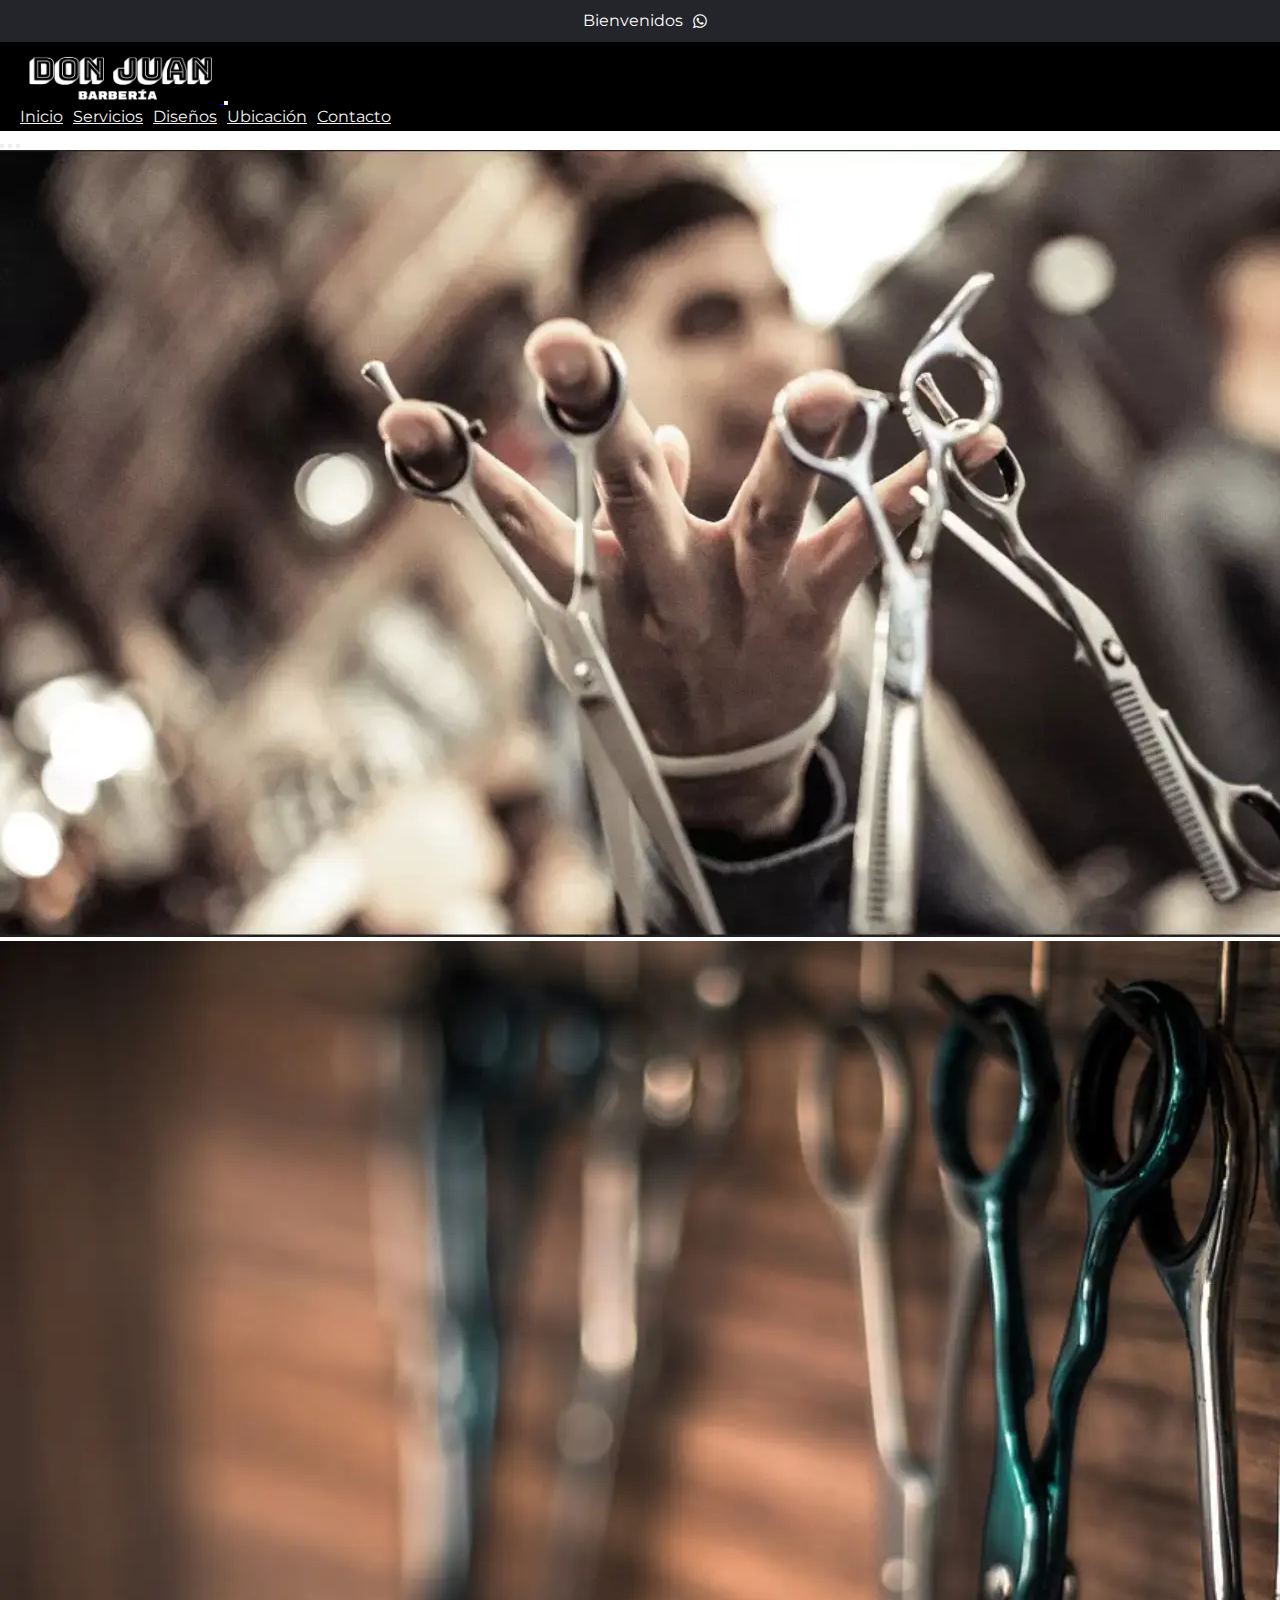
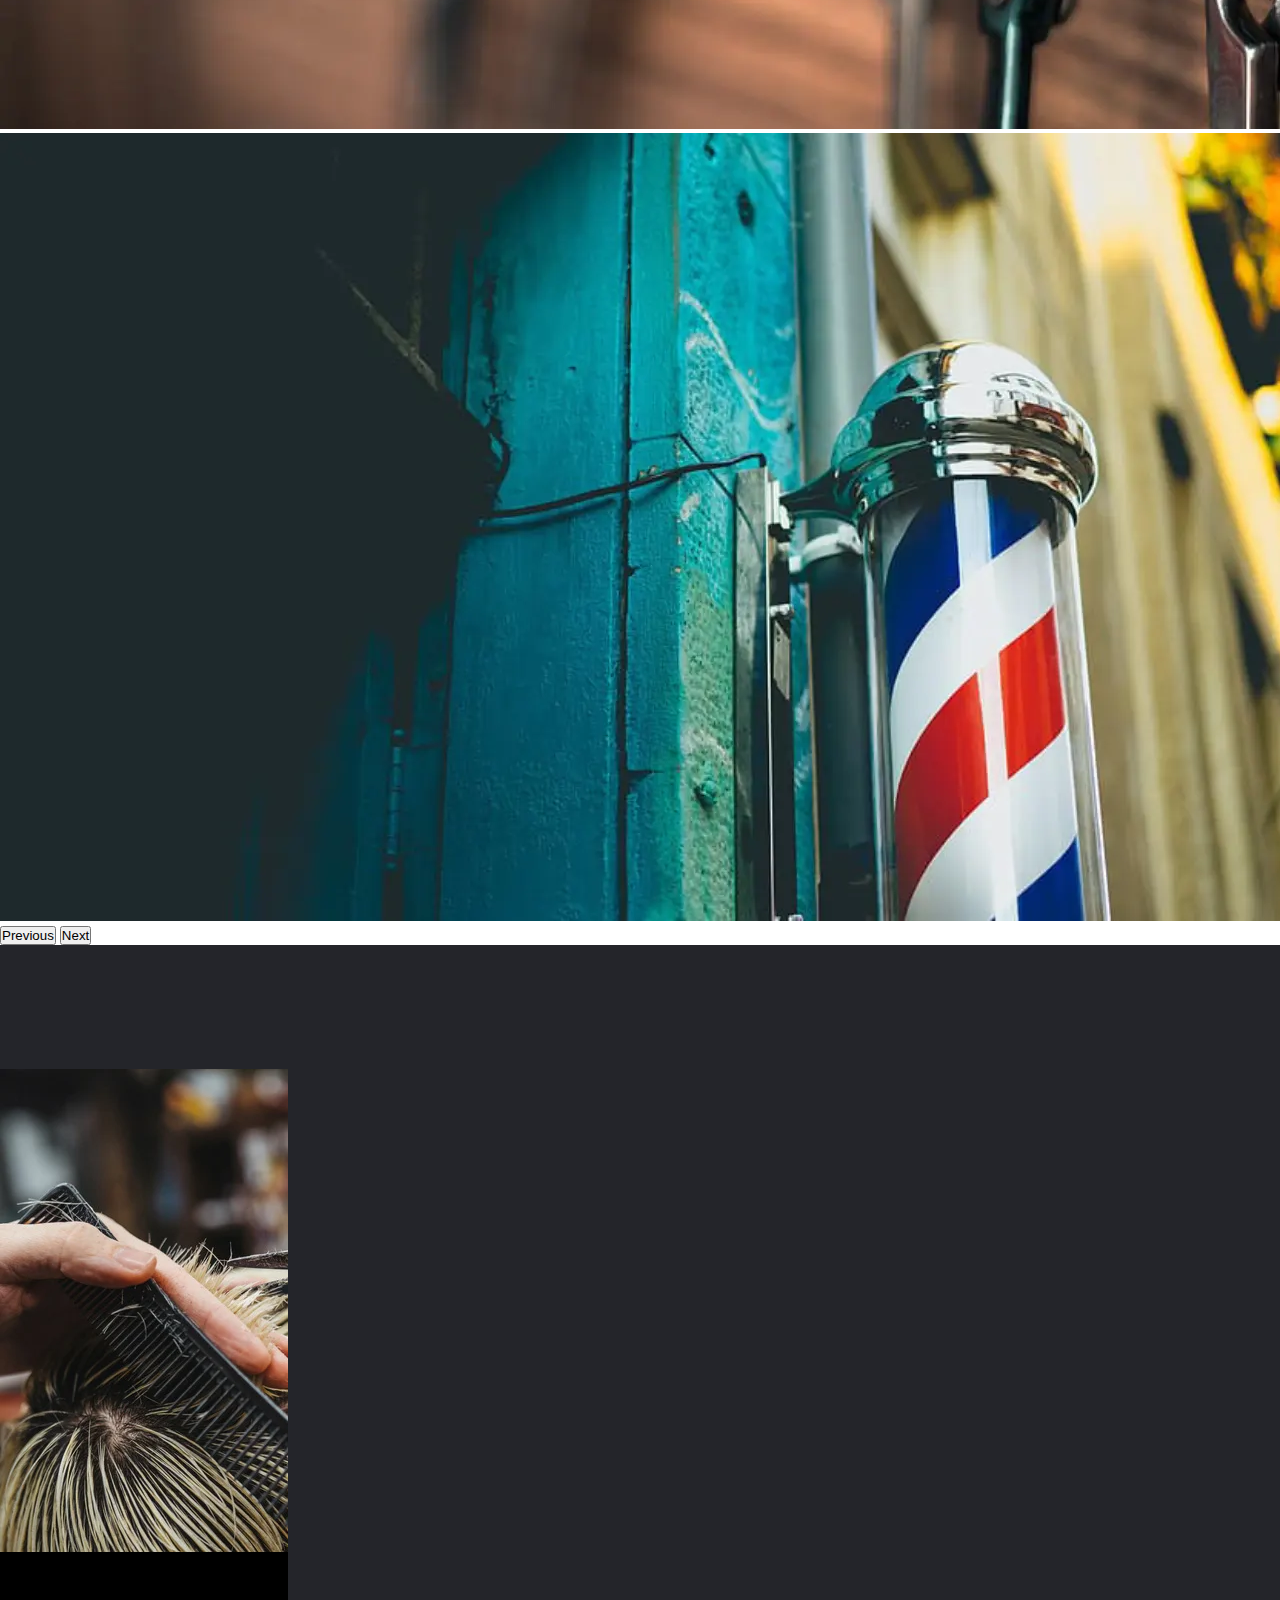
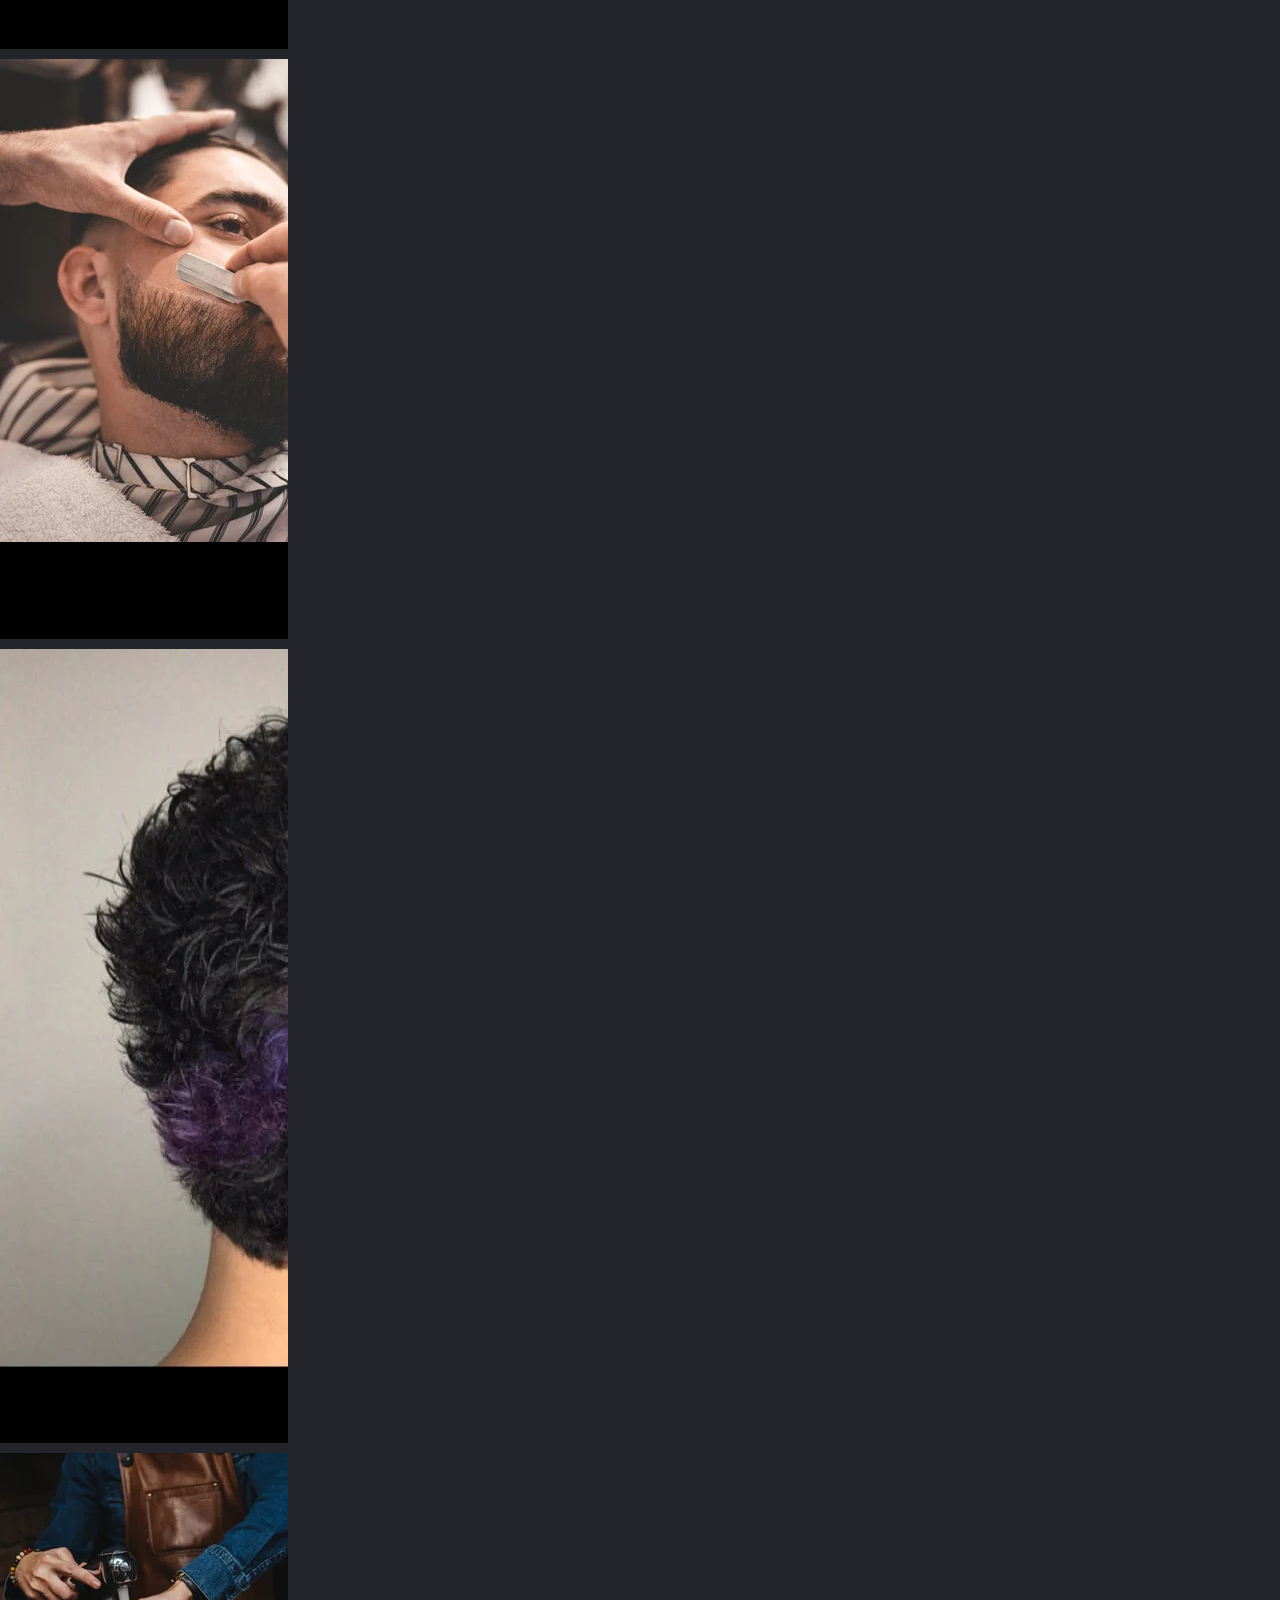
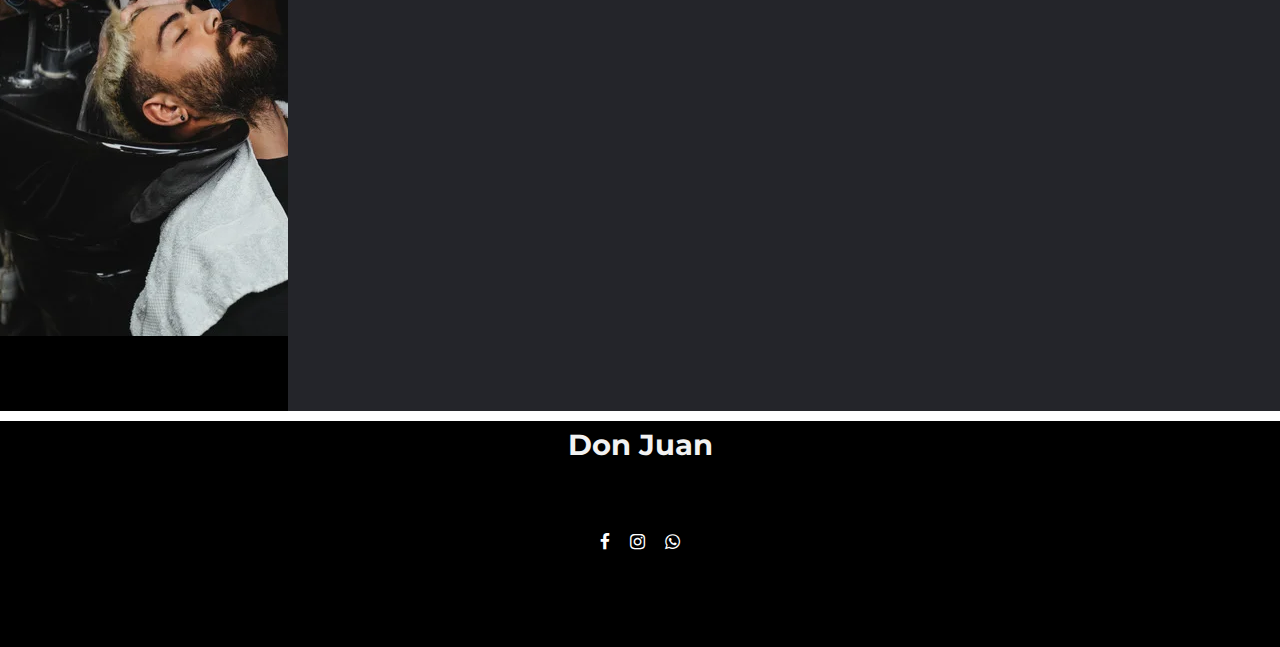
<file: views/servicios.html>
<!doctype html>
<html lang="en">
  <head>
    <!-- Required meta tags -->
    <meta charset="utf-8">
    <meta name="viewport" content="width=device-width, initial-scale=1">

    <!-- metas seo -->
    <meta name="description" content="Servicio de corte, decoloración, coloración y afeitado tradicional de barba. Contamos con los mejores barberos de la zona y utilizamos los mejores productos para el cabello.">
    <meta name="keywords" content="barbería tradicional, barba, pelo, tijeras, corte de pelo, salón masculino, degrade, fade, don juan, barber shop">
    <meta name="author" content="Nicolás Narvaez">
    <meta name="robots" content="index, follow"/>

    <!-- Bootstrap CS -->
    <link href="https://cdn.jsdelivr.net/npm/bootstrap@5.0.2/dist/css/bootstrap.min.css" rel="stylesheet" integrity="sha384-EVSTQN3/azprG1Anm3QDgpJLIm9Nao0Yz1ztcQTwFspd3yD65VohhpuuCOmLASjC" crossorigin="anonymous">
    
    <!-- mi css -->
    <link rel="stylesheet" href="../css/estilo.css">
    <link rel="stylesheet" href="../css/animate.css">
    <link rel="stylesheet" href="https://cdnjs.cloudflare.com/ajax/libs/font-awesome/4.7.0/css/font-awesome.min.css" />
    <title> Servicios que brindamos- Don Juan Barbería.</title>
    <link rel="icon" href="../images/favicon.jpeg">
  </head>
  <body>
    <div id="top-wlc" class="text-center py-0 text-secondary">
      <p>Bienvenidos</p><a href="https://api.whatsapp.com/message/JRHIRC2YO2OCG1?autoload=1&app_absent=0" target="_blank"><i class="fa fa-whatsapp"></i></a>
      </div>
    <!-- inicia nav -->
    <nav class="navbar navbar-expand-lg navbar-dark bg-black sticky-top" id="botonera">
      <div class="container">
        <a class="navbar-brand" href="../index.html">
          <img src="../images/logo.webp" class="logo" alt="logo barbería don juan">
        </a>
        <button class="navbar-toggler" type="button" data-bs-toggle="collapse" data-bs-target="#navbarSupportedContent" aria-controls="navbarSupportedContent" aria-expanded="false" aria-label="Toggle navigation">
          <span class="navbar-toggler-icon"></span>
        </button>
        <div class="collapse navbar-collapse" id="navbarSupportedContent">
          <ul class="navbar-nav ms-auto mb-2 mb-lg-0">
            <li class="nav-item">
              <a class="nav-link" aria-current="page" href="../index.html">Inicio</a>
            </li>
            <li class="nav-item">
              <a class="nav-link active" href="../views/servicios.html">Servicios</a>
            </li>
            <li class="nav-item">
              <a class="nav-link" href="../views/diseños.html">Diseños</a>
            </li>
            <li class="nav-item">
              <a class="nav-link" href="../views/ubicación.html">Ubicación</a>
            </li>
            <li class="nav-item">
              <a class="nav-link" href="../views/contacto.html">Contacto</a>
            </li>
              </ul>
            </li>
          </ul>
        </div>
      </div>
    </nav>
    <!-- ends nav -->

    <!-- inicia carousel -->
    <div id="carouselExampleIndicators" class="carousel slide" data-bs-ride="carousel">
      <div class="carousel-indicators">
        <button type="button" data-bs-target="#carouselExampleIndicators" data-bs-slide-to="0" class="active" aria-current="true" aria-label="Slide 1"></button>
        <button type="button" data-bs-target="#carouselExampleIndicators" data-bs-slide-to="1" aria-label="Slide 2"></button>
        <button type="button" data-bs-target="#carouselExampleIndicators" data-bs-slide-to="2" aria-label="Slide 3"></button>
      </div>
      <div class="carousel-inner">
        <div class="carousel-item active">
          <img src="../images/hero-1.webp" class="d-block w-100" alt="shot manos de tijera">
        </div>
        <div class="carousel-item">
          <img src="../images/hero-2.webp" class="d-block w-100" alt="colección de tijeras">
        </div>
        <div class="carousel-item">
          <img src="../images/hero-3.webp" class="d-block w-100" alt="pole barbería don juan">
        </div>
      </div>
      <button class="carousel-control-prev" type="button" data-bs-target="#carouselExampleIndicators" data-bs-slide="prev">
        <span class="carousel-control-prev-icon" aria-hidden="true"></span>
        <span class="visually-hidden">Previous</span>
      </button>
      <button class="carousel-control-next" type="button" data-bs-target="#carouselExampleIndicators" data-bs-slide="next">
        <span class="carousel-control-next-icon" aria-hidden="true"></span>
        <span class="visually-hidden">Next</span>
      </button>
    </div>
    <!-- ends carousel -->

    <main class="bg-gray text-white">
      <section class="py-3">
        <div class="container-fluid container-serv">
          <h1 class="text-center wow fadeInLeft">Nuestros Servicios </h1>
          <div class="separador"></div>
          <div class="row justify-content-center">
            <div class="card col-sm-12 col-m-6 col-lg-3 m-3 text-center bg-black" style="width: 18rem;">
              <div class="inner">
                <img src="../images/serv-corte1.webp" class="card-img-top" alt="servicio de corte">
              </div>
              <div class="card-body">
                <h5 class="card-title">Corte</h5>
                <p class="card-text">Clásico o moderno. Marcamos tendencia combinando máquinas y tijeras.</p>
              </div><!--ends card I-->
            </div>

            <div class="card col-sm-12 col-m-6 col-lg-3 m-3 text-center bg-black" style="width: 18rem;">
              <div class="inner">
              <img src="../images/serv-barba1.webp" class="card-img-top" alt="servicio y marcado de barba">
            </div>
              <div class="card-body">
                <h5 class="card-title">Barba</h5>
                <p class="card-text">Afeitada tradicional o recorte de barba. Contamos con el servicio de toalla caliente.</p>
              </div><!--ends card II-->
            </div>

            <div class="card col-sm-12 col-m-6 col-lg-3 m-3 text-center bg-black" style="width: 18rem;">
              <div class="inner">
              <img src="../images/corte1.webp" class="card-img-top" alt="servicio de coloración para el cabello">
            </div>
              <div class="card-body">
                <h5 class="card-title">Color</h5>
                <p class="card-text">Las tendencias y los tonos cambian. Animate vos también.</p>
              </div><!--ends card III-->
            </div>

            <div class="card col-sm-12 col-m-6 col-lg-3 m-3 text-center bg-black" style="width: 18rem;">
              <div class="inner">
              <img src="../images/serv-deco1.webp" class="card-img-top" alt="servicio de Decoloración para el cabello">
            </div>
              <div class="card-body">
                <h5 class="card-title">Decoloración</h5>
                <p class="card-text">Encontrar el tono justo para tu estilo es nuestro objetivo.</p>
              </div><!--ends card IV-->
            </div>

          </div>
        </div><!--ends container-->
      </section> 
    </main>
    <footer class="bg-black py-3 text-center text-white text-ppercase">
      <div class="footer-content">
          <h3>Don Juan</h3>
          <p>Barbería - salón masculino.</p>
          <ul class="socials">
              <li><a href="https://www.facebook.com/barberiadonjuan1/" target="_blank"><i class="fa fa-facebook"></i></a></li>
              <li><a href="https://www.instagram.com/barberiadonjuan_" target="_blank"><i class="fa fa-instagram"></i></a></li>
              <li><a href="https://api.whatsapp.com/message/JRHIRC2YO2OCG1?autoload=1&app_absent=0" target="_blank"><i class="fa fa-whatsapp"></i></a></li>
          </ul>
      </div>
      <div class="footer-bottom">
          <p>copyright &copy;2022. derechos by <span>don juan</span></p>
      </div>
  </footer>

    <!-- Option 1: Bootstrap Bundle with Popper -->
    <script src="https://cdn.jsdelivr.net/npm/bootstrap@5.0.2/dist/js/bootstrap.bundle.min.js" integrity="sha384-MrcW6ZMFYlzcLA8Nl+NtUVF0sA7MsXsP1UyJoMp4YLEuNSfAP+JcXn/tWtIaxVXM" crossorigin="anonymous"></script>

    <!-- wow script -->
    <script src="../js/wow.min.js"></script>
    <script>
    new WOW().init();
    </script>
  </body>
</html>
</file>
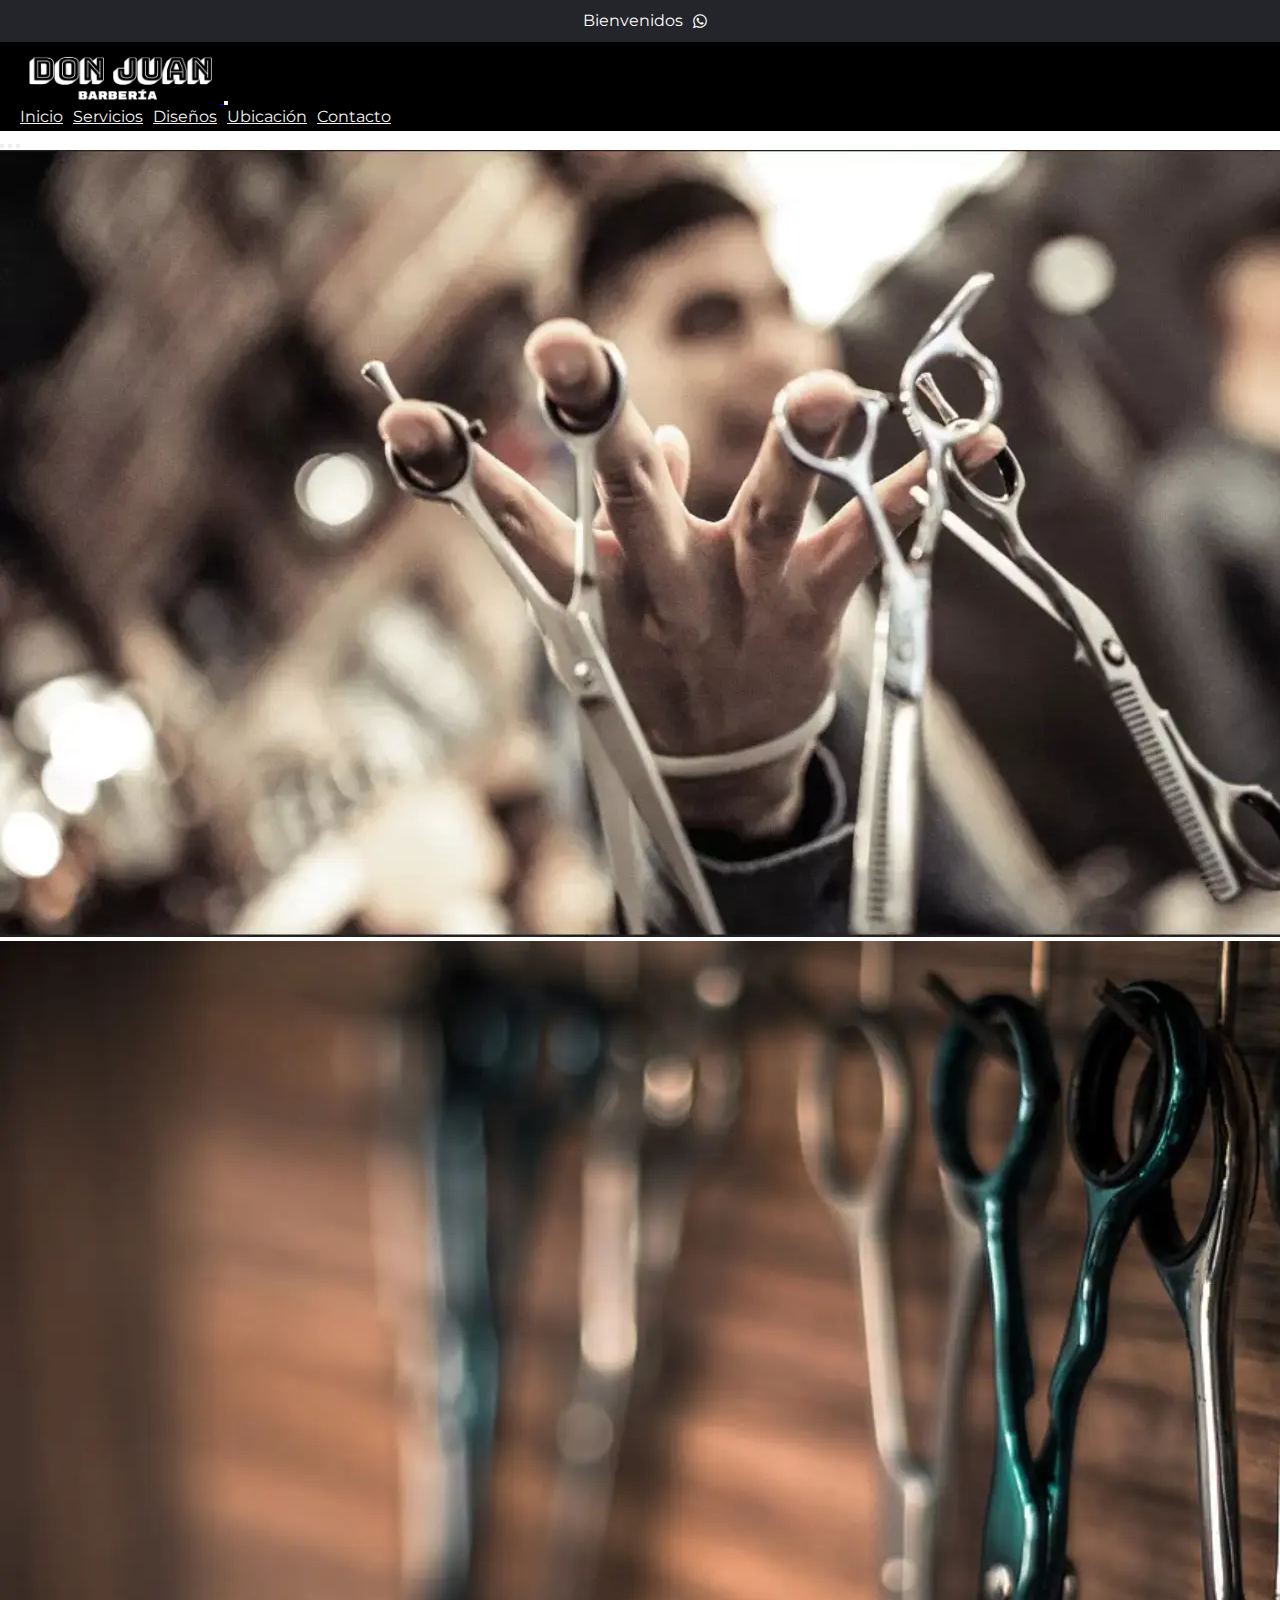
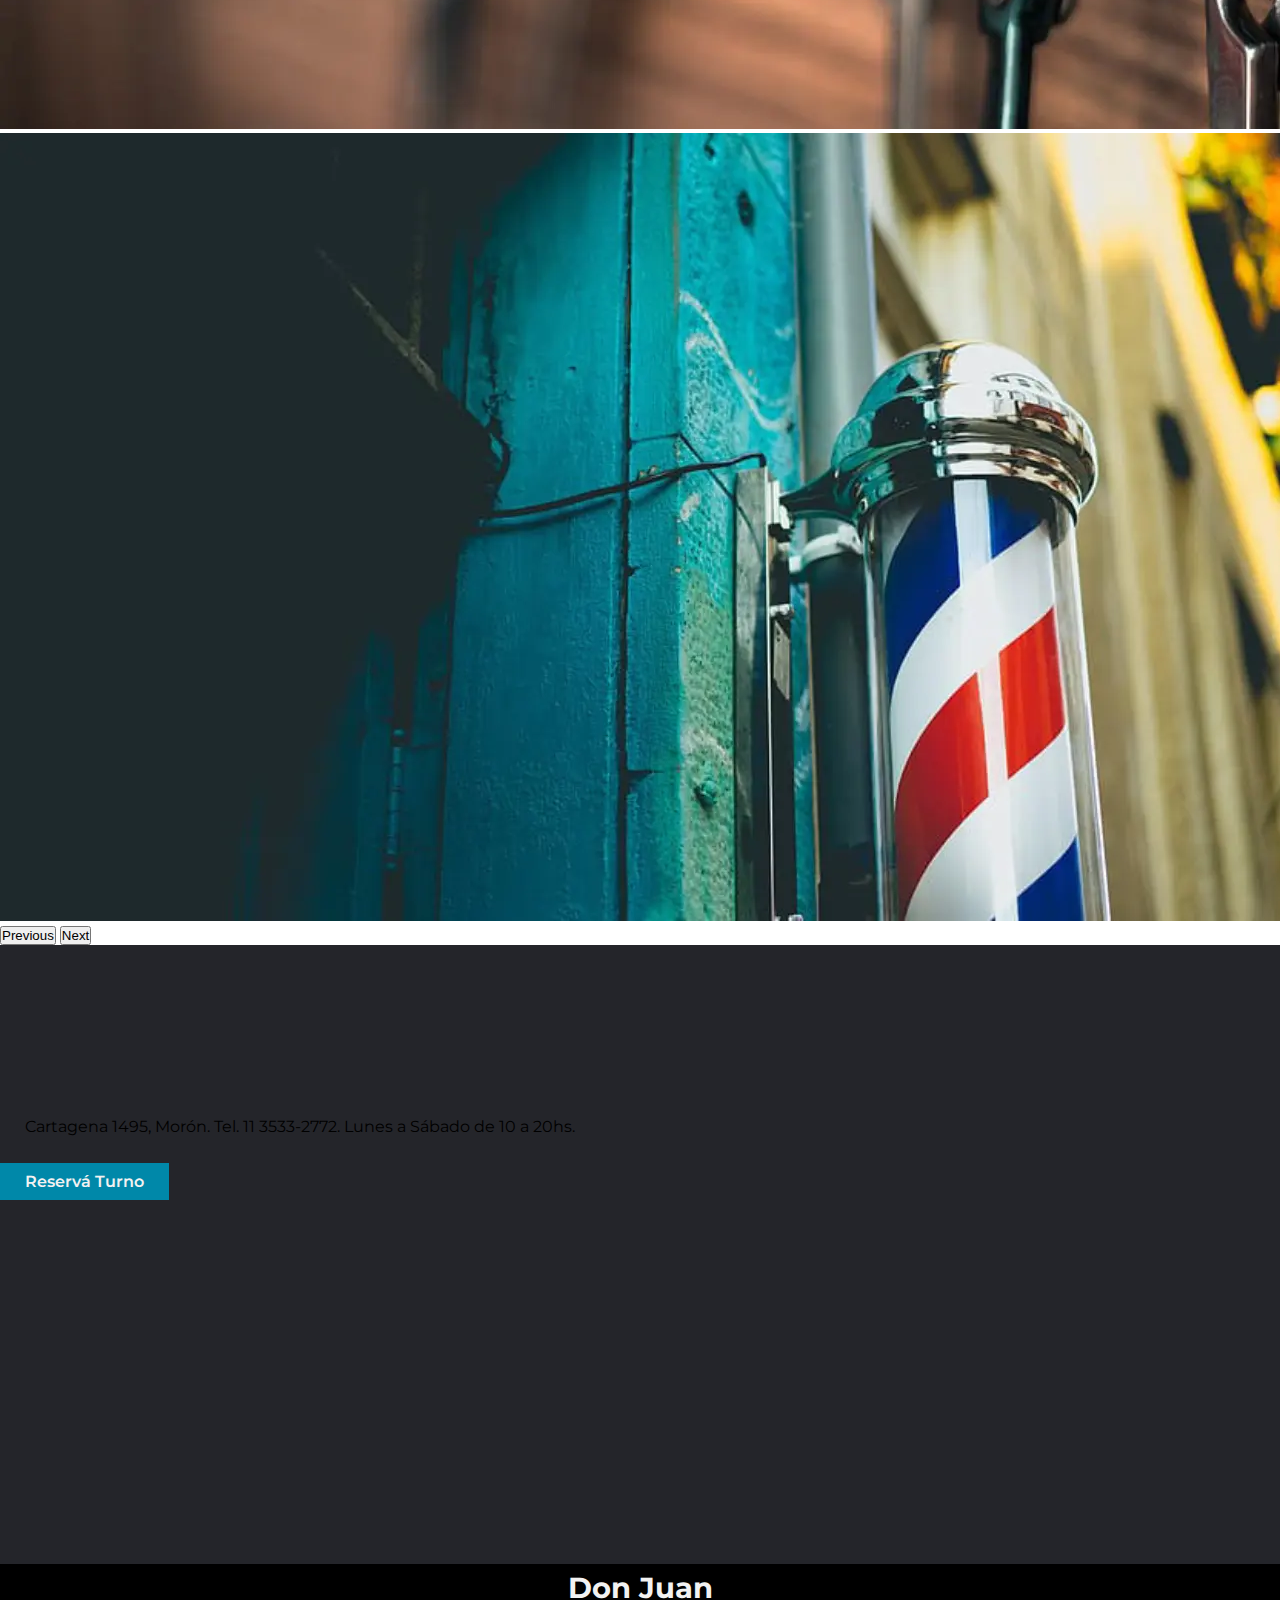
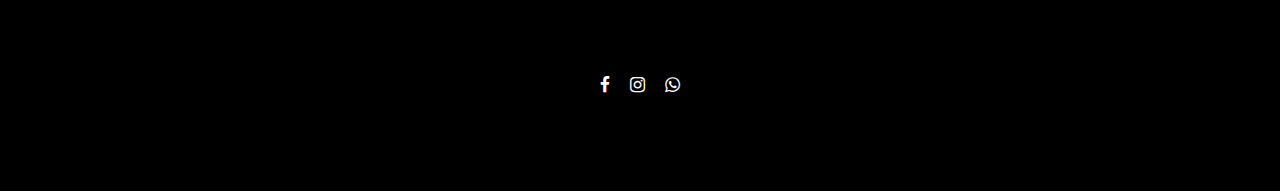
<file: views/ubicación.html>
<!doctype html>
<html lang="en">
  <head>
    <!-- Required meta tags -->
    <meta charset="utf-8">
    <meta name="viewport" content="width=device-width, initial-scale=1">

    <!-- metas seo -->
    <meta name="description" content="Don Juan barbería & salón masculino, barbería ubicada en Morón Sur. Cartagena 1495, a dos cuadras de Patagones.">
    <meta name="keywords" content="barbería tradicional, barba, pelo, tijeras, corte de pelo, salón masculino, degrade, fade, don juan, barber shop">
    <meta name="author" content="Nicolás Narvaez">
    <meta name="robots" content="index, follow"/>

    <!-- Bootstrap CS -->
    <link href="https://cdn.jsdelivr.net/npm/bootstrap@5.0.2/dist/css/bootstrap.min.css" rel="stylesheet" integrity="sha384-EVSTQN3/azprG1Anm3QDgpJLIm9Nao0Yz1ztcQTwFspd3yD65VohhpuuCOmLASjC" crossorigin="anonymous">
    
    <!-- mi css -->
    <link rel="stylesheet" href="../css/estilo.css">
    <link rel="stylesheet" href="../css/animate.css">
    <link rel="stylesheet" href="https://cdnjs.cloudflare.com/ajax/libs/font-awesome/4.7.0/css/font-awesome.min.css" />
    <title>Donde encontrarnos! - Don Juan Barbería.</title>
    <link rel="icon" href="../images/favicon.jpeg">
  </head>
  <body>
    <div id="top-wlc" class="text-center py-0 text-secondary">
      <p>Bienvenidos</p><a href="https://api.whatsapp.com/message/JRHIRC2YO2OCG1?autoload=1&app_absent=0" target="_blank"><i class="fa fa-whatsapp"></i></a>
      </div>
    <!-- inicia nav -->
    <nav class="navbar navbar-expand-lg navbar-dark bg-black sticky-top" id="botonera">
      <div class="container">
        <a class="navbar-brand" href="../index.html">
          <img src="../images/logo.webp" class="logo" alt="logo barbería don juan">
        </a>
        <button class="navbar-toggler" type="button" data-bs-toggle="collapse" data-bs-target="#navbarSupportedContent" aria-controls="navbarSupportedContent" aria-expanded="false" aria-label="Toggle navigation">
          <span class="navbar-toggler-icon"></span>
        </button>
        <div class="collapse navbar-collapse" id="navbarSupportedContent">
          <ul class="navbar-nav ms-auto mb-2 mb-lg-0">
            <li class="nav-item">
              <a class="nav-link" aria-current="page" href="../index.html">Inicio</a>
            </li>
            <li class="nav-item">
              <a class="nav-link" href="../views/servicios.html">Servicios</a>
            </li>
            <li class="nav-item">
              <a class="nav-link" href="../views/diseños.html">Diseños</a>
            </li>
            <li class="nav-item">
              <a class="nav-link active" href="../views/ubicación.html">Ubicación</a>
            </li>
            <li class="nav-item">
              <a class="nav-link" href="../views/contacto.html">Contacto</a>
            </li>
              </ul>
            </li>
          </ul>
        </div>
      </div>
    </nav>
    <!-- ends nav -->

    <!-- inicia carousel -->
    <div id="carouselExampleIndicators" class="carousel slide" data-bs-ride="carousel">
      <div class="carousel-indicators">
        <button type="button" data-bs-target="#carouselExampleIndicators" data-bs-slide-to="0" class="active" aria-current="true" aria-label="Slide 1"></button>
        <button type="button" data-bs-target="#carouselExampleIndicators" data-bs-slide-to="1" aria-label="Slide 2"></button>
        <button type="button" data-bs-target="#carouselExampleIndicators" data-bs-slide-to="2" aria-label="Slide 3"></button>
      </div>
      <div class="carousel-inner">
        <div class="carousel-item active">
          <img src="../images/hero-1.webp" class="d-block w-100" alt="shot manos de tijera">
        </div>
        <div class="carousel-item">
          <img src="../images/hero-2.webp" class="d-block w-100" alt="colección de tijeras">
        </div>
        <div class="carousel-item">
          <img src="../images/hero-3.webp" class="d-block w-100" alt="pole barbería don juan">
        </div>
      </div>
      <button class="carousel-control-prev" type="button" data-bs-target="#carouselExampleIndicators" data-bs-slide="prev">
        <span class="carousel-control-prev-icon" aria-hidden="true"></span>
        <span class="visually-hidden">Previous</span>
      </button>
      <button class="carousel-control-next" type="button" data-bs-target="#carouselExampleIndicators" data-bs-slide="next">
        <span class="carousel-control-next-icon" aria-hidden="true"></span>
        <span class="visually-hidden">Next</span>
      </button>
    </div>
    <!-- ends carousel -->
    <main class="bg-gray">
        <article class="text-white text-center">
            <h1 class="padd-ubi wow fadeInLeft">Ubicación</h1>
            <p class="padd-ubi">Cartagena 1495, Morón. Tel. 11 3533-2772. Lunes a Sábado de 10 a 20hs.</p>
            <a href="https://api.whatsapp.com/message/JRHIRC2YO2OCG1?autoload=1&app_absent=0" target="_blank"><button class="rounded" id="button-ubi">Reservá Turno</button></a> 
            <div class="separador mb-3"></div>
            <iframe id="map" src="https://www.google.com/maps/embed?pb=!1m18!1m12!1m3!1d3280.832790228809!2d-58.63146668511009!3d-34.684169369265625!2m3!1f0!2f0!3f0!3m2!1i1024!2i768!4f13.1!3m3!1m2!1s0x95bcc726ca6c3dbb%3A0x734ec2c5536c1ea6!2sCartagena%201495%2C%20B1708AVO%20Mor%C3%B3n%2C%20Provincia%20de%20Buenos%20Aires!5e0!3m2!1ses-419!2sar!4v1655874102293!5m2!1ses-419!2sar" width="600" height="450" style="border:0;" allowfullscreen="" loading="lazy" referrerpolicy="no-referrer-when-downgrade"></iframe>    
        </article>
    </main>
    <footer class="bg-black py-3 text-center text-white text-ppercase">
        <div class="footer-content">
            <h3>Don Juan</h3>
            <p>Barbería - salón masculino.</p>
            <ul class="socials">
                <li><a href="https://www.facebook.com/barberiadonjuan1/" target="_blank"><i class="fa fa-facebook"></i></a></li>
                <li><a href="https://www.instagram.com/barberiadonjuan_" target="_blank"><i class="fa fa-instagram"></i></a></li>
                <li><a href="https://api.whatsapp.com/message/JRHIRC2YO2OCG1?autoload=1&app_absent=0" target="_blank"><i class="fa fa-whatsapp"></i></a></li>
            </ul>
        </div>
        <div class="footer-bottom">
            <p>copyright &copy;2022. derechos by <span>don juan</span></p>
        </div>
    </footer>
  
      <!-- Option 1: Bootstrap Bundle with Popper -->
      <script src="https://cdn.jsdelivr.net/npm/bootstrap@5.0.2/dist/js/bootstrap.bundle.min.js" integrity="sha384-MrcW6ZMFYlzcLA8Nl+NtUVF0sA7MsXsP1UyJoMp4YLEuNSfAP+JcXn/tWtIaxVXM" crossorigin="anonymous"></script>
  
      <!-- wow script -->
      <script src="../js/wow.min.js"></script>
      <script>
      new WOW().init();
      </script>
    </body>
  </html>
</file>
<file: css/estilo.css>
@import url("https://fonts.googleapis.com/css2?family=Montserrat:wght@500&display=swap");
* {
  box-sizing: border-box;
  margin: 0;
  padding: 0; }

html {
  font-family: "Montserrat", sans-serif;
  width: 100vw; }

main {
  background-color: #24252A; }

h1,
h3 {
  color: #f2f2f2; }

h1 {
  font-size: 3em; }

h3 {
  font-size: 2em; }

p {
  font-size: 1em;
  margin: 10px;
  line-height: 1.4em; }

.separadores {
  border-bottom: 2px solid #0088a9;
  padding: 15px;
  width: 100%; }

.border-img {
  border: #f2f2f2 solid 2px; }

#galeria .col-lg-4 {
  padding: 25px; }

#galeria img {
  width: 100%; }
  #galeria img:hover {
    border: 5px solid #f2f2f2; }

.bg-contacto {
  background-image: url(../images/madera-contacto.webp);
  background-position: center center;
}

.btn-turq {
  background: #0088a9; }

.padd-ubi {
  padding: 15px; }

#button-ubi, #button-rounded {
  padding: 9px 25px;
  background-color: #0088a9;
  border: none;
  cursor: pointer;
  transition: all 0.3s ease 0s;
  font-family: "Montserrat", sans-serif;
  font-weight: 600;
  font-size: 1em;
  text-decoration: none;
  color: #f2f2f2; }
  #button-ubi:hover, #button-rounded:hover {
    background-color: #0088a9; }

#button-rounded {
  border-radius: 4px; }

#map {
  height: 40vh;
  width: 100%; }

.inner {
  overflow: hidden; }
  .inner img {
    transition: all 1.5s ease; }
    .inner img:hover {
      transform: scale(1.5);
      cursor: pointer; }

h1 {
  font-family: "Montserrat", sans-serif;
  font-size: size;
  line-height: 2.4em;
  color: #f2f2f2;
  padding: 4px; }

#botonera {
  display: flex;
  justify-content: center;
  align-items: space-between; }

.bg-gray {
  background-color: #24252A; }

.bg-black {
  background-color: black; }

  footer {
    position: inherit;
    bottom: 0;
    left: 0;
    right: 0;
    background-color: black;
    height: auto;
    width: 100vw; }
  
  .socials {
    list-style: none;
    display: flex;
    align-items: center;
    justify-content: center;
    margin: 1rem 0 1rem 0; }
    .socials li {
      margin: 0 10px; }
      .socials li a {
        text-decoration: none;
        color: white; }
        .socials li a i {
          font-size: 1.1rem;
          transition: color .4s ease; }
          .socials li a i:hover {
            color: #0088A9; }
  
  .footer-bottom {
    width: auto;
    padding: 20px 0;
    text-align: center; }
    .footer-bottom p {
      font-size: 14px;
      word-spacing: 2px;
      text-transform: capitalize; }
    .footer-bottom span {
      text-transform: uppercase;
      opacity: .4;
      font-weight: 20vw; }
  
  .footer-content {
    display: flex;
    align-items: center;
    justify-content: center;
    flex-direction: column;
    text-align: center; }
    .footer-content h3 {
      font-size: 1.8rem;
      font-weight: 400vw;
      text-transform: capitalize;
      line-height: 3rem; }
    .footer-content p {
      max-width: 50vw;
      margin: 10px auto;
      line-height: 28px;
      font-size: 1em; }
  
  #botonera {
    background-color: black;
    padding: 5px 20px;
    display: flex;
    justify-content: space-between;
    align-items: center; }
    #botonera img {
      width: 200px; }
    #botonera ul {
      display: flex; }
      #botonera ul li {
        list-style: none;
        margin-right: 10px; }
      #botonera ul a {
        font-family: "Montserrat", sans-serif;
        font-size: 1em;
        color: #f2f2f2; }
        #botonera ul a:hover {
          color: #0088a9; }

  div.caja{
    margin: 50px auto;
    border: 3px solid #24252A;
    width: 80%
  }

  #top-wlc{
    display: flex;
    justify-content: center;
    align-items: center;
    background-color: #24252A;}
    #top-wlc p{
      color: #fff;}
      #top-wlc a{
        color: #fff;
        transition: color .4s ease;}
        #top-wlc a i:hover{
          color: #0088a9;
        }


    .socials {
      list-style: none;
      display: flex;
      align-items: center;
      justify-content: center;
      margin: 1rem 0 1rem 0;
      padding: 0px; }
      .socials li {
        margin: 0 10px; }
        .socials li a {
          text-decoration: none;
          color: white; }
          .socials li a i {
            font-size: 1.1rem;
            transition: color .4s ease; }
            .socials li a i:hover {
              color: #0088A9; }
</file>
